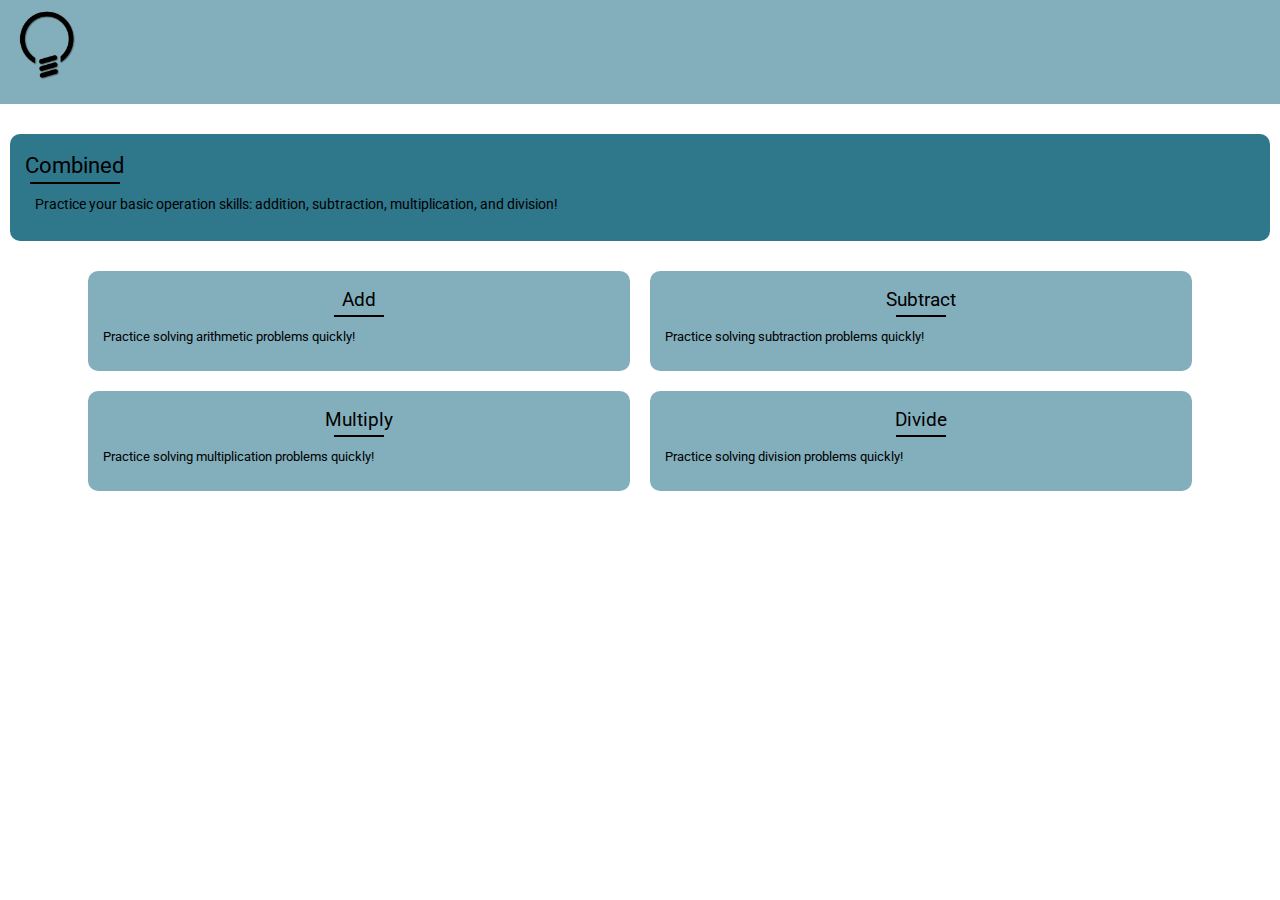
<file: computation/index.html>
<!DOCTYPE html>
<html lang="en">
<head>
    <!-- Google tag (gtag.js) -->
    <script async src="https://www.googletagmanager.com/gtag/js?id=G-HZHV3MZBRF"></script>
    <script>
        window.dataLayer = window.dataLayer || [];
        function gtag(){dataLayer.push(arguments);}
        gtag('js', new Date());
        gtag('config', 'G-HZHV3MZBRF');
    </script>

    <meta charset="UTF-8">
    <meta name="viewport" content="width=device-width, initial-scale=1.0">
    <meta name="description" content="We've curated AMC-style questions, gathered usefull resources, 
    and even made a fun computation practice game. Get ready to conquer those math battles!" />

    <title>Forward Math | Computation Practice</title>

    <link rel="icon" href="../img/logo.png" type="image/x-icon">
    <link rel="stylesheet" href="https://cdnjs.cloudflare.com/ajax/libs/font-awesome/6.6.0/css/all.min.css" integrity="sha512-Kc323vGBEqzTmouAECnVceyQqyqdsSiqLQISBL29aUW4U/M7pSPA/gEUZQqv1cwx4OnYxTxve5UMg5GT6L4JJg==" crossorigin="anonymous" referrerpolicy="no-referrer" />
    <link rel="stylesheet" href="css/index.css">

    <!-- Fonts -->
    <link rel="preconnect" href="https://fonts.googleapis.com">
    <link rel="preconnect" href="https://fonts.gstatic.com" crossorigin>
    <link href="https://fonts.googleapis.com/css2?family=Roboto:ital,wght@0,100;0,300;0,400;0,500;0,700;0,900;1,100;1,300;1,400;1,500;1,700;1,900&display=swap" rel="stylesheet">

</head>
<body>
    <script src="js/index.js"></script>
    <!-- Navbar -->
    <nav class="navbar">
        <div>
            <a href="../index.html">
                <img src="../img/logo.png" alt="logo" class="logo">
            </a>
        </div>
        <button class="open" onclick="openNav()">
            <i class="fa-solid fa-bars"></i>
        </button>
        <div class="main-menu">
            <button class="close" onclick="closeNav()">
                <i class="fa-solid fa-xmark"></i>
            </button>
            <div class="links">
                <a href="../quizzes/index.html">Quizzes</a>
                <a href="../amc/index.html">AMC Practice</a>
                <a href="index.html">Computation Practice</a>
                <a href="../resources/index.html">Resources</a>
            </div>
        </div>
    </nav>
    
    <!-- Modes -->
    <section class="modes">
        <div class="main-card">
            <h1>Combined</h1>
            <div class="mainLine"></div>
            <p>Practice your basic operation skills: addition, subtraction, multiplication, and division!</p>
            <a href="combined.html"><i class="fa-solid fa-arrow-right-long"></i></a>
        </div>
        <div class="otherCards">
            <div class="card">
                <h1>Add</h1>
                <div class="line"></div>
                <p>Practice solving arithmetic problems quickly!</p>
                <a href="add.html"><i class="fa-solid fa-arrow-right-long"></i></a>
            </div>
            <div class="card">
                <h1>Subtract</h1>
                <div class="line"></div>
                <p>Practice solving subtraction problems quickly!</p>
                <a href="sub.html"><i class="fa-solid fa-arrow-right-long"></i></a>
            </div>
            <div class="card">
                <h1>Multiply</h1>
                <div class="line"></div>
                <p>Practice solving multiplication problems quickly!</p>
                <a href="multiply.html"><i class="fa-solid fa-arrow-right-long"></i></a>
            </div>
            <div class="card">
                <h1>Divide</h1>
                <div class="line"></div>
                <p>Practice solving division problems quickly!</p>
                <a href="div.html"><i class="fa-solid fa-arrow-right-long"></i></a>
            </div>
        </div>
    </section>
</body>
</html>
</file>
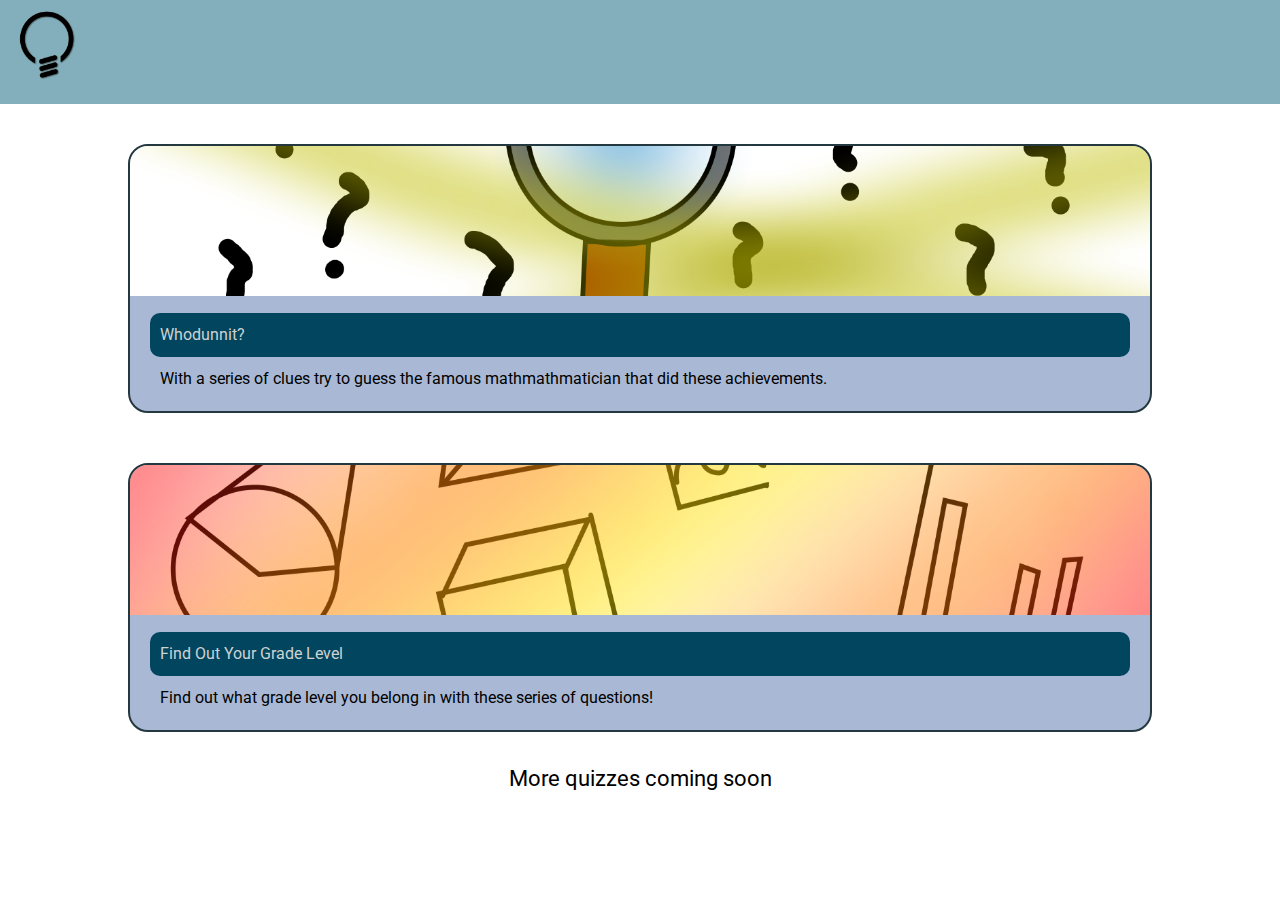
<file: quizzes/index.html>
<!DOCTYPE html>
<html lang="en">
<head>
    <!-- Google tag (gtag.js) -->
    <script async src="https://www.googletagmanager.com/gtag/js?id=G-HZHV3MZBRF"></script>
    <script>
        window.dataLayer = window.dataLayer || [];
        function gtag(){dataLayer.push(arguments);}
        gtag('js', new Date());
        gtag('config', 'G-HZHV3MZBRF');
    </script>

    <meta charset="UTF-8">
    <meta name="viewport" content="width=device-width, initial-scale=1.0">
    <meta name="description" content="We've curated AMC-style questions, gathered usefull resources, 
    and even made a fun computation practice game. Get ready to conquer those math battles!" />

    <title>Forward Math | Quizzes</title>

    <link rel="icon" href="../img/logo.png" type="image/x-icon">
    <link rel="stylesheet" href="https://cdnjs.cloudflare.com/ajax/libs/font-awesome/6.6.0/css/all.min.css" integrity="sha512-Kc323vGBEqzTmouAECnVceyQqyqdsSiqLQISBL29aUW4U/M7pSPA/gEUZQqv1cwx4OnYxTxve5UMg5GT6L4JJg==" crossorigin="anonymous" referrerpolicy="no-referrer" />
    <link rel="stylesheet" href="css/index.css">

    <!-- Fonts -->
    <link rel="preconnect" href="https://fonts.googleapis.com">
    <link rel="preconnect" href="https://fonts.gstatic.com" crossorigin>
    <link href="https://fonts.googleapis.com/css2?family=Roboto:ital,wght@0,100;0,300;0,400;0,500;0,700;0,900;1,100;1,300;1,400;1,500;1,700;1,900&display=swap" rel="stylesheet">

</head>
<body>
    <script src="js/index.js"></script>
    <!-- Navbar -->
    <nav class="navbar">
        <div>
            <a href="../index.html">
                <img src="../img/logo.png" alt="logo" class="logo">
            </a>
        </div>
        <button class="open" onclick="openNav()">
            <i class="fa-solid fa-bars"></i>
        </button>
        <div class="main-menu">
            <button class="close" onclick="closeNav()">
                <i class="fa-solid fa-xmark"></i>
            </button>
            <div class="links">
                <a href="index.html">Quizzes</a>
                <a href="../amc/index.html">AMC Practice</a>
                <a href="../computation/index.html">Computation Practice</a>
                <a href="../resources/index.html">Resources</a>
            </div>
        </div>
   </nav>
    
   <!-- Quizzes -->
    <section class="quizzes">
        <div class="card">
            <img src="../img/whodunnit-image.png" alt="whoDunnit-img" class="image">
            <a href="whodunnit.html" class="heading">Whodunnit?</a>
            <p class="text">
                With a series of clues try to guess the famous mathmathmatician
                that did these achievements.
            </p>
        </div>
        <div class="card">
            <img src="../img/grade-level-image.png" alt="grade-level-img" class="image">
            <a href="grade.html" class="heading">Find Out Your Grade Level</a>
            <p class="text">
                Find out what grade level you belong in with these series of questions!
            </p>
        </div>

        <h1 class="message">More quizzes coming soon</h1>
        <!-- <div class="card">
            <img src="../img/best-subject-image.png" alt="best-subject-img" class="image">
            <a href="subject.html" class="heading">What Math Subject are you Best at?</a>
            <p class="text">
                Find out what math subject you are best at out of, algebra, geometry, number theory, and counting and probalility.
            </p>
        </div>
        <div class="card">
            <img src="../img/amc-level-image.png" alt="amc-level-img" class="image">
            <a href="amc-level.html" class="heading">What AMC Contest do you Belong In?</a>
            <p class="text">
                Out of the, AMC 8, AMC 10, and AMC 12 this quiz will help you find what AMC contest youw belong in.
            </p>
        </div> -->
    </section>
</body>
</html>
</file>
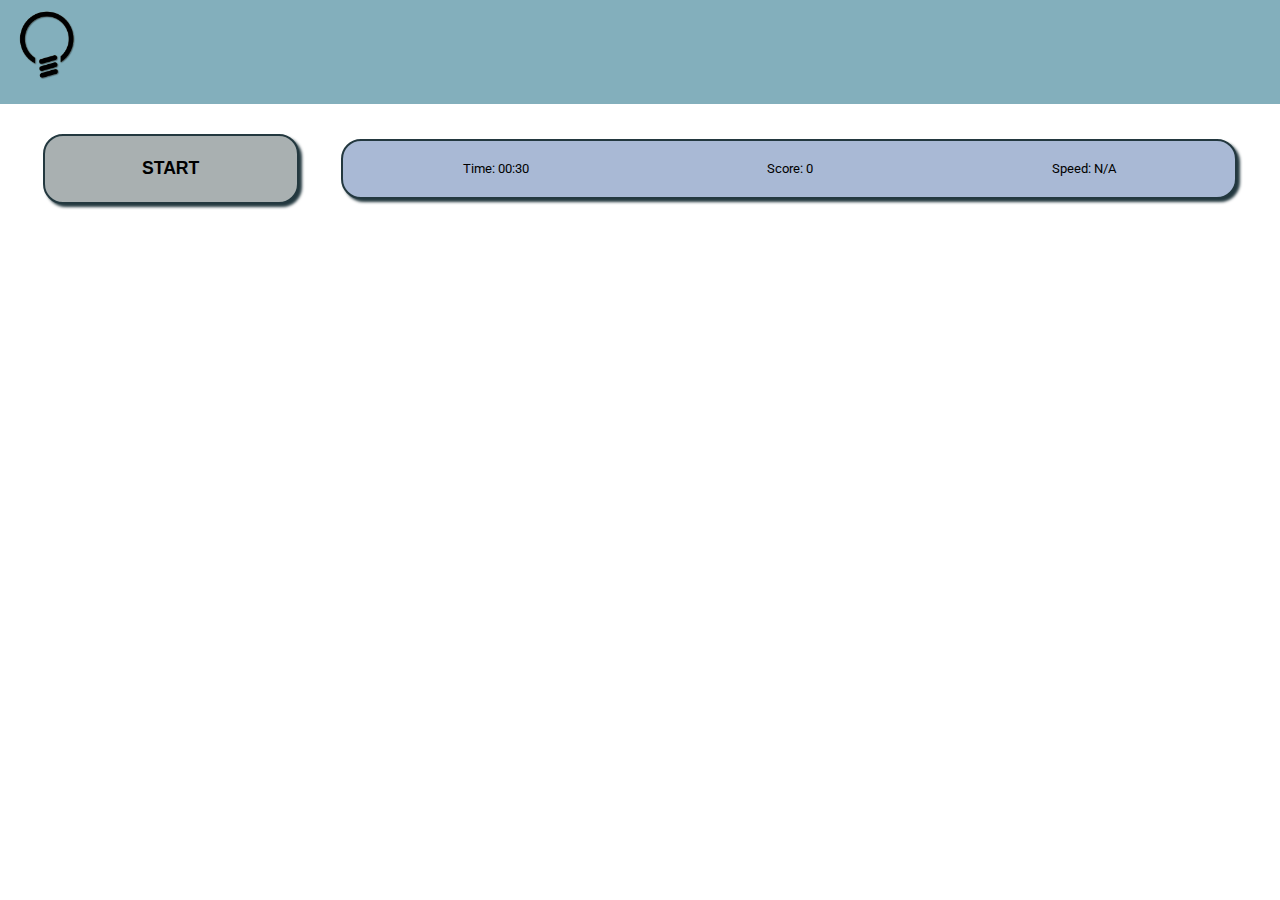
<file: computation/add.html>
<!DOCTYPE html>
<html lang="en">
<head>
    <!-- Google tag (gtag.js) -->
    <script async src="https://www.googletagmanager.com/gtag/js?id=G-HZHV3MZBRF"></script>
    <script>
        window.dataLayer = window.dataLayer || [];
        function gtag(){dataLayer.push(arguments);}
        gtag('js', new Date());
        gtag('config', 'G-HZHV3MZBRF');
    </script>

    <meta charset="UTF-8">
    <meta name="viewport" content="width=device-width, initial-scale=1.0">
    <meta name="description" content="We've curated AMC-style questions, gathered usefull resources, 
    and even made a fun computation practice game. Get ready to conquer those math battles!" />

    <title>Forward Math | Addition</title>

    <link rel="icon" href="../img/logo.png" type="image/x-icon">
    <link rel="stylesheet" href="https://cdnjs.cloudflare.com/ajax/libs/font-awesome/6.6.0/css/all.min.css" integrity="sha512-Kc323vGBEqzTmouAECnVceyQqyqdsSiqLQISBL29aUW4U/M7pSPA/gEUZQqv1cwx4OnYxTxve5UMg5GT6L4JJg==" crossorigin="anonymous" referrerpolicy="no-referrer" />
    <link rel="stylesheet" href="css/add.css">

    <!-- Fonts -->
    <link rel="preconnect" href="https://fonts.googleapis.com">
    <link rel="preconnect" href="https://fonts.gstatic.com" crossorigin>
    <link href="https://fonts.googleapis.com/css2?family=Roboto:ital,wght@0,100;0,300;0,400;0,500;0,700;0,900;1,100;1,300;1,400;1,500;1,700;1,900&display=swap" rel="stylesheet">

</head>
<body>
    <script src="js/add.js"></script>
    <!-- Navbar -->
    <nav class="navbar">
        <div>
            <a href="../index.html">
                <img src="../img/logo.png" alt="logo" class="logo">
            </a>
        </div>
        <button class="open" onclick="openNav()">
            <i class="fa-solid fa-bars"></i>
        </button>
        <div class="main-menu">
            <button class="close" onclick="closeNav()">
                <i class="fa-solid fa-xmark"></i>
            </button>
            <div class="links">
                <a href="../quizzes/index.html">Quizzes</a>
                <a href="../amc/index.html">AMC Practice</a>
                <a href="index.html">Computation Practice</a>
                <a href="../resources/index.html">Resources</a>
            </div>
        </div>
    </nav>
    
    <!-- Stats -->
    <section class="full-stats">
        <button class="start" type="button" onclick="start()"> 
            START
        </button>
        <span class="stats">
            <div class="clock">
                Time: 00:30
            </div>
            <div class="curScore">
                Score: 0
            </div>
            <div class="speed">
                Speed: N/A
            </div>
        </span>
    </section>
    
    <!-- Question-Box -->
    <section class="question-box">
        <div class="operation"></div>
        <div class="values">
            <div class="first-value"></div>
            <div class="second-value"></div>
        </div>
        <div class="operation-line"></div>
        <input type="text" inputmode="numberic" class="input-form" oninput="typing()"/>
    </section>

    <!-- End Screen -->
    <section class="end-screen">
        <div class="message-card">
            <div class="message"></div>
            <div class="results">
                <div class="score"></div>
            </div>
            <div class="buttons">
                <a href="index.html">Home</a>
                <a href="combined.html">Retry</a>
            </div>
        </div>
    </section>

</body>
</html>
</file>
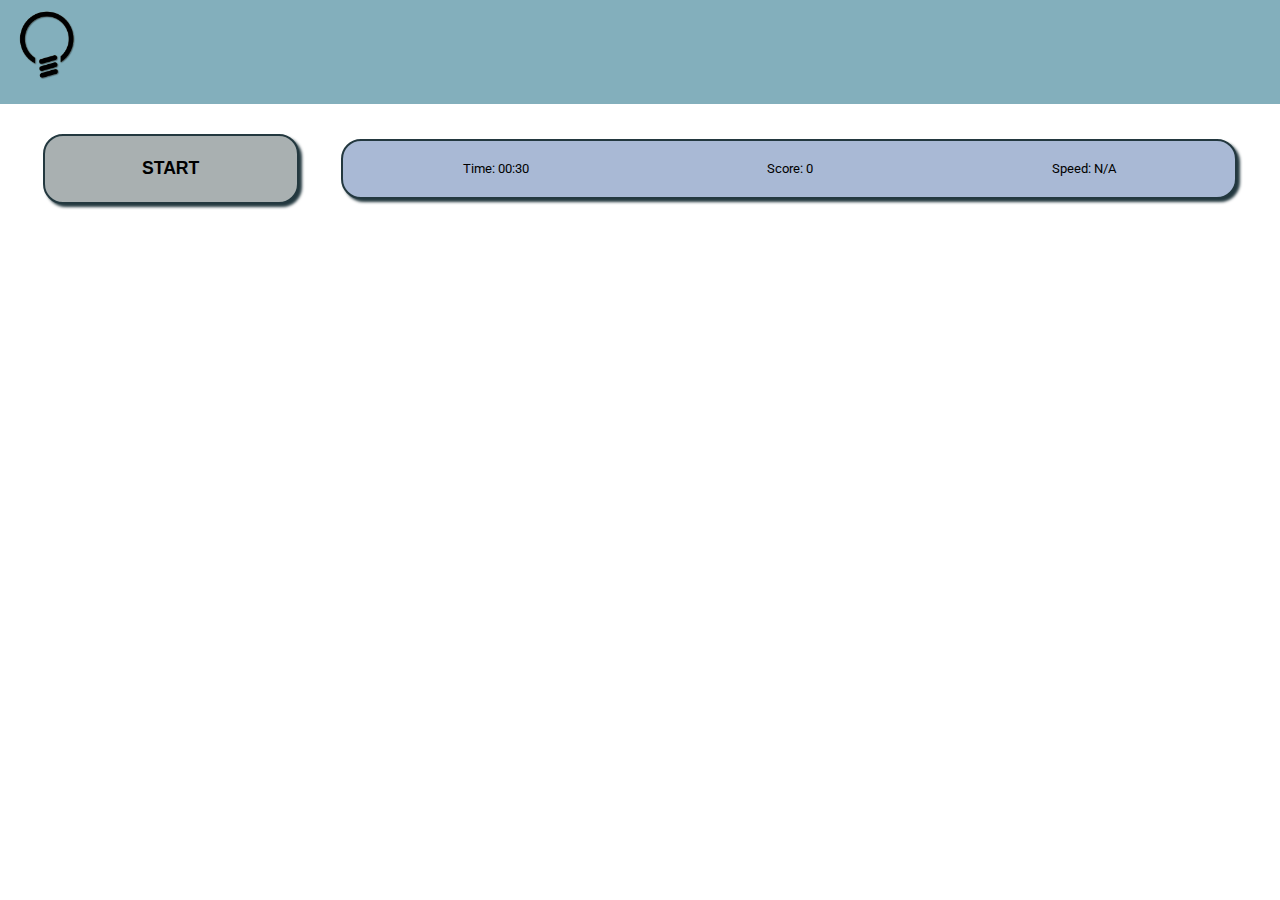
<file: computation/combined.html>
<!DOCTYPE html>
<html lang="en">
<head>
    <!-- Google tag (gtag.js) -->
    <script async src="https://www.googletagmanager.com/gtag/js?id=G-HZHV3MZBRF"></script>
    <script>
        window.dataLayer = window.dataLayer || [];
        function gtag(){dataLayer.push(arguments);}
        gtag('js', new Date());
        gtag('config', 'G-HZHV3MZBRF');
    </script>

    <meta charset="UTF-8">
    <meta name="viewport" content="width=device-width, initial-scale=1.0">
    <meta name="description" content="We've curated AMC-style questions, gathered usefull resources, 
    and even made a fun computation practice game. Get ready to conquer those math battles!" />

    <title>Forward Math | Combined</title>

    <link rel="icon" href="../img/logo.png" type="image/x-icon">
    <link rel="stylesheet" href="https://cdnjs.cloudflare.com/ajax/libs/font-awesome/6.6.0/css/all.min.css" integrity="sha512-Kc323vGBEqzTmouAECnVceyQqyqdsSiqLQISBL29aUW4U/M7pSPA/gEUZQqv1cwx4OnYxTxve5UMg5GT6L4JJg==" crossorigin="anonymous" referrerpolicy="no-referrer" />
    <link rel="stylesheet" href="css/combined.css">

    <!-- Fonts -->
    <link rel="preconnect" href="https://fonts.googleapis.com">
    <link rel="preconnect" href="https://fonts.gstatic.com" crossorigin>
    <link href="https://fonts.googleapis.com/css2?family=Roboto:ital,wght@0,100;0,300;0,400;0,500;0,700;0,900;1,100;1,300;1,400;1,500;1,700;1,900&display=swap" rel="stylesheet">

</head>
<body>
    <script src="js/combined.js"></script>
    <!-- Navbar -->
    <nav class="navbar">
        <div>
            <a href="../index.html">
                <img src="../img/logo.png" alt="logo" class="logo">
            </a>
        </div>
        <button class="open" onclick="openNav()">
            <i class="fa-solid fa-bars"></i>
        </button>
        <div class="main-menu">
            <button class="close" onclick="closeNav()">
                <i class="fa-solid fa-xmark"></i>
            </button>
            <div class="links">
                <a href="../quizzes/index.html">Quizzes</a>
                <a href="../amc/index.html">AMC Practice</a>
                <a href="index.html">Computation Practice</a>
                <a href="../resources/index.html">Resources</a>
            </div>
        </div>
    </nav>
    
    <!-- Stats -->
    <section class="full-stats">
        <button class="start" type="button" onclick="start()"> 
            START
        </button>
        <span class="stats">
            <div class="clock">
                Time: 00:30
            </div>
            <div class="curScore">
                Score: 0
            </div>
            <div class="speed">
                Speed: N/A
            </div>
        </span>
    </section>
    
    <!-- Question-Box -->
    <section class="question-box">
        <div class="operation"></div>
        <div class="values">
            <div class="first-value"></div>
            <div class="second-value"></div>
        </div>
        <div class="operation-line"></div>
        <input type="text" inputmode="numberic" class="input-form" oninput="typing()"/>
    </section>

    <!-- End Screen -->
    <section class="end-screen">
        <div class="message-card">
            <div class="message"></div>
            <div class="results">
                <div class="score"></div>
            </div>
            <div class="buttons">
                <a href="index.html">Home</a>
                <a href="combined.html">Retry</a>
            </div>
        </div>
    </section>

</body>
</html>
</file>
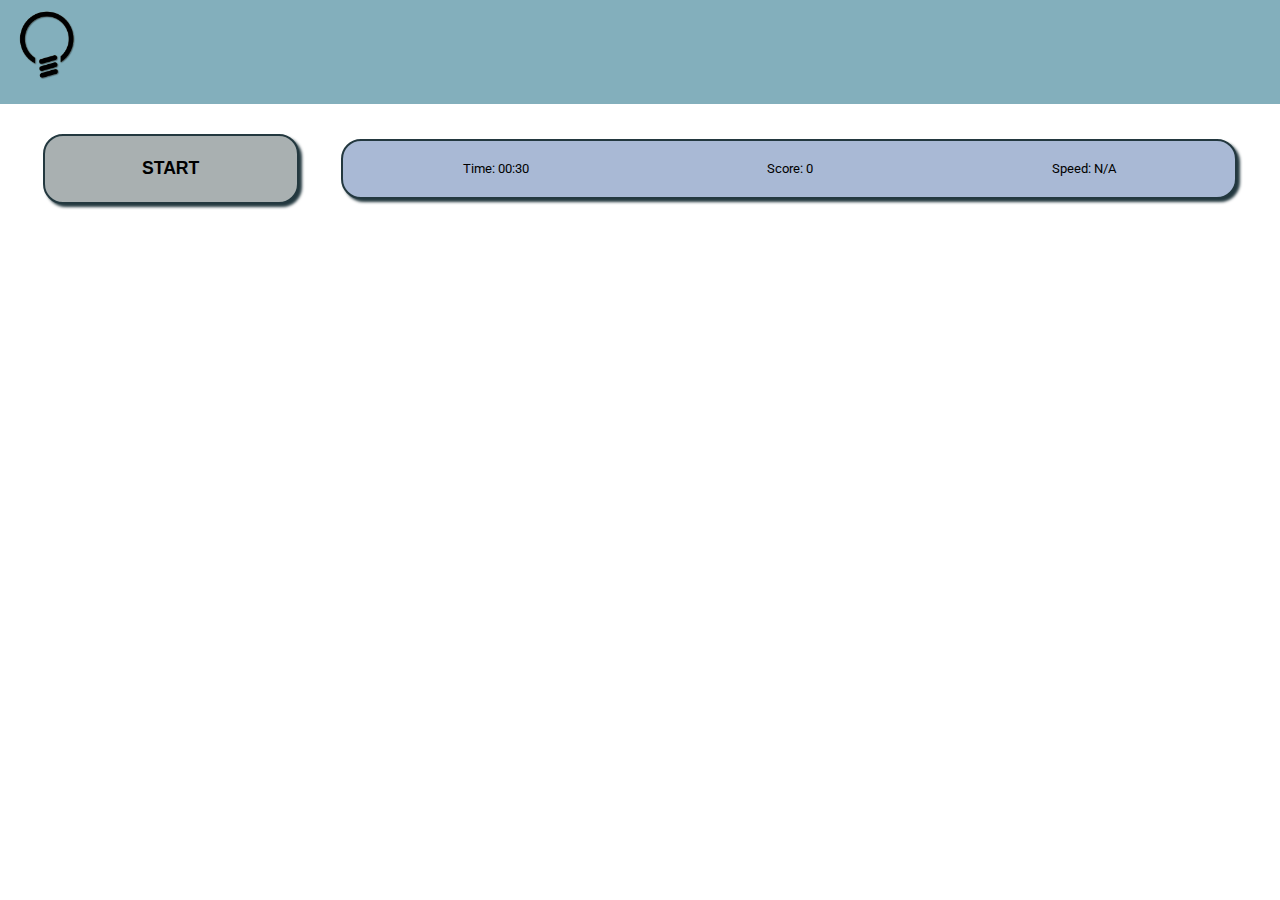
<file: computation/div.html>
<!DOCTYPE html>
<html lang="en">
<head>
    <!-- Google tag (gtag.js) -->
    <script async src="https://www.googletagmanager.com/gtag/js?id=G-HZHV3MZBRF"></script>
    <script>
        window.dataLayer = window.dataLayer || [];
        function gtag(){dataLayer.push(arguments);}
        gtag('js', new Date());
        gtag('config', 'G-HZHV3MZBRF');
    </script>

    <meta charset="UTF-8">
    <meta name="viewport" content="width=device-width, initial-scale=1.0">
    <meta name="description" content="We've curated AMC-style questions, gathered usefull resources, 
    and even made a fun computation practice game. Get ready to conquer those math battles!" />

    <title>Forward Math | Division</title>

    <link rel="icon" href="../img/logo.png" type="image/x-icon">
    <link rel="stylesheet" href="https://cdnjs.cloudflare.com/ajax/libs/font-awesome/6.6.0/css/all.min.css" integrity="sha512-Kc323vGBEqzTmouAECnVceyQqyqdsSiqLQISBL29aUW4U/M7pSPA/gEUZQqv1cwx4OnYxTxve5UMg5GT6L4JJg==" crossorigin="anonymous" referrerpolicy="no-referrer" />
    <link rel="stylesheet" href="css/div.css">

    <!-- Fonts -->
    <link rel="preconnect" href="https://fonts.googleapis.com">
    <link rel="preconnect" href="https://fonts.gstatic.com" crossorigin>
    <link href="https://fonts.googleapis.com/css2?family=Roboto:ital,wght@0,100;0,300;0,400;0,500;0,700;0,900;1,100;1,300;1,400;1,500;1,700;1,900&display=swap" rel="stylesheet">

</head>
<body>
    <script src="js/div.js"></script>
    <!-- Navbar -->
    <nav class="navbar">
        <div>
            <a href="../index.html">
                <img src="../img/logo.png" alt="logo" class="logo">
            </a>
        </div>
        <button class="open" onclick="openNav()">
            <i class="fa-solid fa-bars"></i>
        </button>
        <div class="main-menu">
            <button class="close" onclick="closeNav()">
                <i class="fa-solid fa-xmark"></i>
            </button>
            <div class="links">
                <a href="../quizzes/index.html">Quizzes</a>
                <a href="../amc/index.html">AMC Practice</a>
                <a href="index.html">Computation Practice</a>
                <a href="../resources/index.html">Resources</a>
            </div>
        </div>
    </nav>
    
    <!-- Stats -->
    <section class="full-stats">
        <button class="start" type="button" onclick="start()"> 
            START
        </button>
        <span class="stats">
            <div class="clock">
                Time: 00:30
            </div>
            <div class="curScore">
                Score: 0
            </div>
            <div class="speed">
                Speed: N/A
            </div>
        </span>
    </section>
    
    <!-- Question-Box -->
    <section class="question-box">
        <div class="operation"></div>
        <div class="values">
            <div class="first-value"></div>
            <div class="second-value"></div>
        </div>
        <div class="operation-line"></div>
        <input type="text" inputmode="numberic" class="input-form" oninput="typing()"/>
    </section>

    <!-- End Screen -->
    <section class="end-screen">
        <div class="message-card">
            <div class="message"></div>
            <div class="results">
                <div class="score"></div>
            </div>
            <div class="buttons">
                <a href="index.html">Home</a>
                <a href="combined.html">Retry</a>
            </div>
        </div>
    </section>

</body>
</html>
</file>
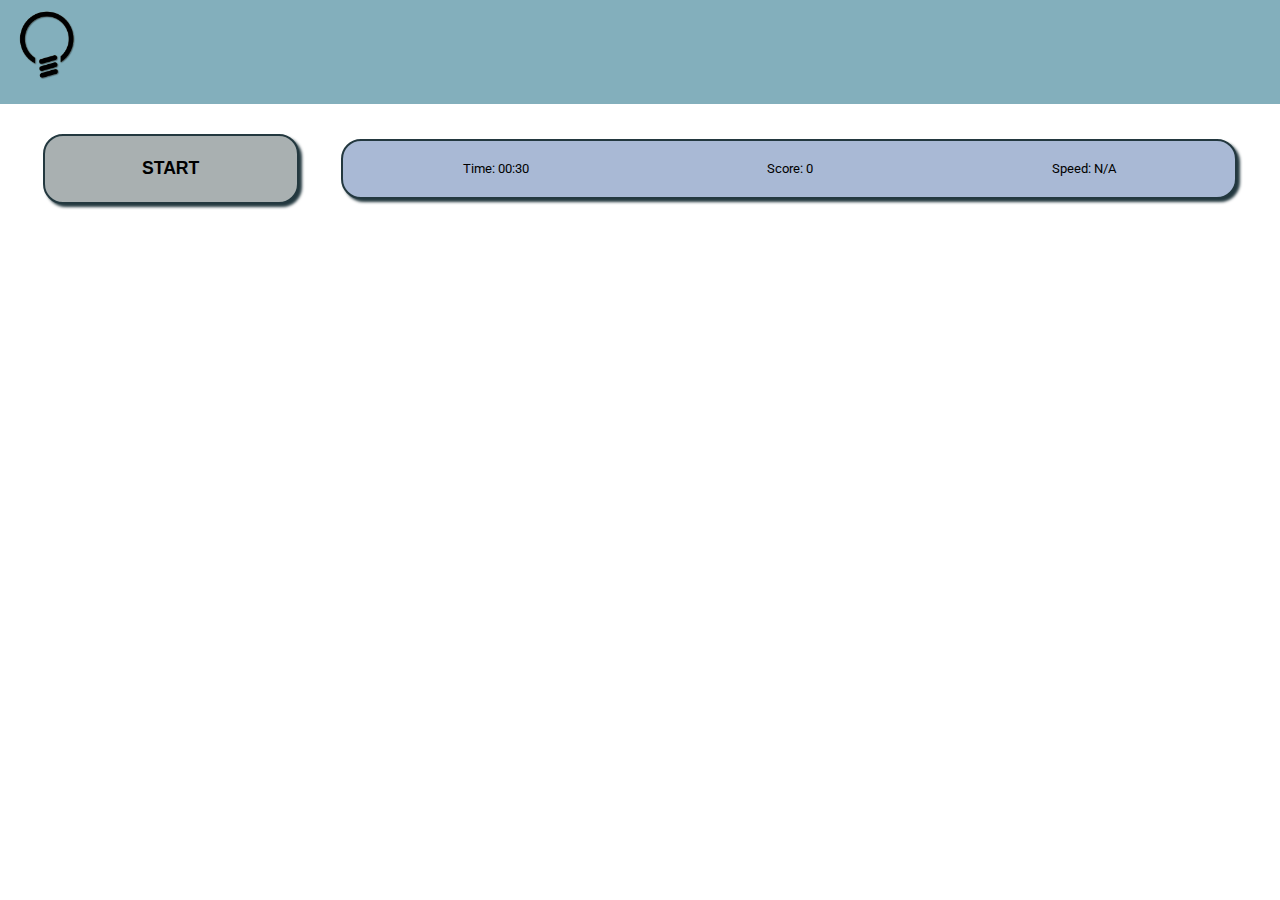
<file: computation/multiply.html>
<!DOCTYPE html>
<html lang="en">
<head>
    <!-- Google tag (gtag.js) -->
    <script async src="https://www.googletagmanager.com/gtag/js?id=G-HZHV3MZBRF"></script>
    <script>
        window.dataLayer = window.dataLayer || [];
        function gtag(){dataLayer.push(arguments);}
        gtag('js', new Date());
        gtag('config', 'G-HZHV3MZBRF');
    </script>

    <meta charset="UTF-8">
    <meta name="viewport" content="width=device-width, initial-scale=1.0">
    <meta name="description" content="We've curated AMC-style questions, gathered usefull resources, 
    and even made a fun computation practice game. Get ready to conquer those math battles!" />

    <title>Forward Math | Multiply</title>

    <link rel="icon" href="../img/logo.png" type="image/x-icon">
    <link rel="stylesheet" href="https://cdnjs.cloudflare.com/ajax/libs/font-awesome/6.6.0/css/all.min.css" integrity="sha512-Kc323vGBEqzTmouAECnVceyQqyqdsSiqLQISBL29aUW4U/M7pSPA/gEUZQqv1cwx4OnYxTxve5UMg5GT6L4JJg==" crossorigin="anonymous" referrerpolicy="no-referrer" />
    <link rel="stylesheet" href="css/multiply.css">

    <!-- Fonts -->
    <link rel="preconnect" href="https://fonts.googleapis.com">
    <link rel="preconnect" href="https://fonts.gstatic.com" crossorigin>
    <link href="https://fonts.googleapis.com/css2?family=Roboto:ital,wght@0,100;0,300;0,400;0,500;0,700;0,900;1,100;1,300;1,400;1,500;1,700;1,900&display=swap" rel="stylesheet">

</head>
<body>
    <script src="js/multiply.js"></script>
    <!-- Navbar -->
    <nav class="navbar">
        <div>
            <a href="../index.html">
                <img src="../img/logo.png" alt="logo" class="logo">
            </a>
        </div>
        <button class="open" onclick="openNav()">
            <i class="fa-solid fa-bars"></i>
        </button>
        <div class="main-menu">
            <button class="close" onclick="closeNav()">
                <i class="fa-solid fa-xmark"></i>
            </button>
            <div class="links">
                <a href="../quizzes/index.html">Quizzes</a>
                <a href="../amc/index.html">AMC Practice</a>
                <a href="index.html">Computation Practice</a>
                <a href="../resources/index.html">Resources</a>
            </div>
        </div>
    </nav>
    
    <!-- Stats -->
    <section class="full-stats">
        <button class="start" type="button" onclick="start()"> 
            START
        </button>
        <span class="stats">
            <div class="clock">
                Time: 00:30
            </div>
            <div class="curScore">
                Score: 0
            </div>
            <div class="speed">
                Speed: N/A
            </div>
        </span>
    </section>
    
    <!-- Question-Box -->
    <section class="question-box">
        <div class="operation"></div>
        <div class="values">
            <div class="first-value"></div>
            <div class="second-value"></div>
        </div>
        <div class="operation-line"></div>
        <input type="text" inputmode="numberic" class="input-form" oninput="typing()"/>
    </section>

    <!-- End Screen -->
    <section class="end-screen">
        <div class="message-card">
            <div class="message"></div>
            <div class="results">
                <div class="score"></div>
            </div>
            <div class="buttons">
                <a href="index.html">Home</a>
                <a href="combined.html">Retry</a>
            </div>
        </div>
    </section>

</body>
</html>
</file>
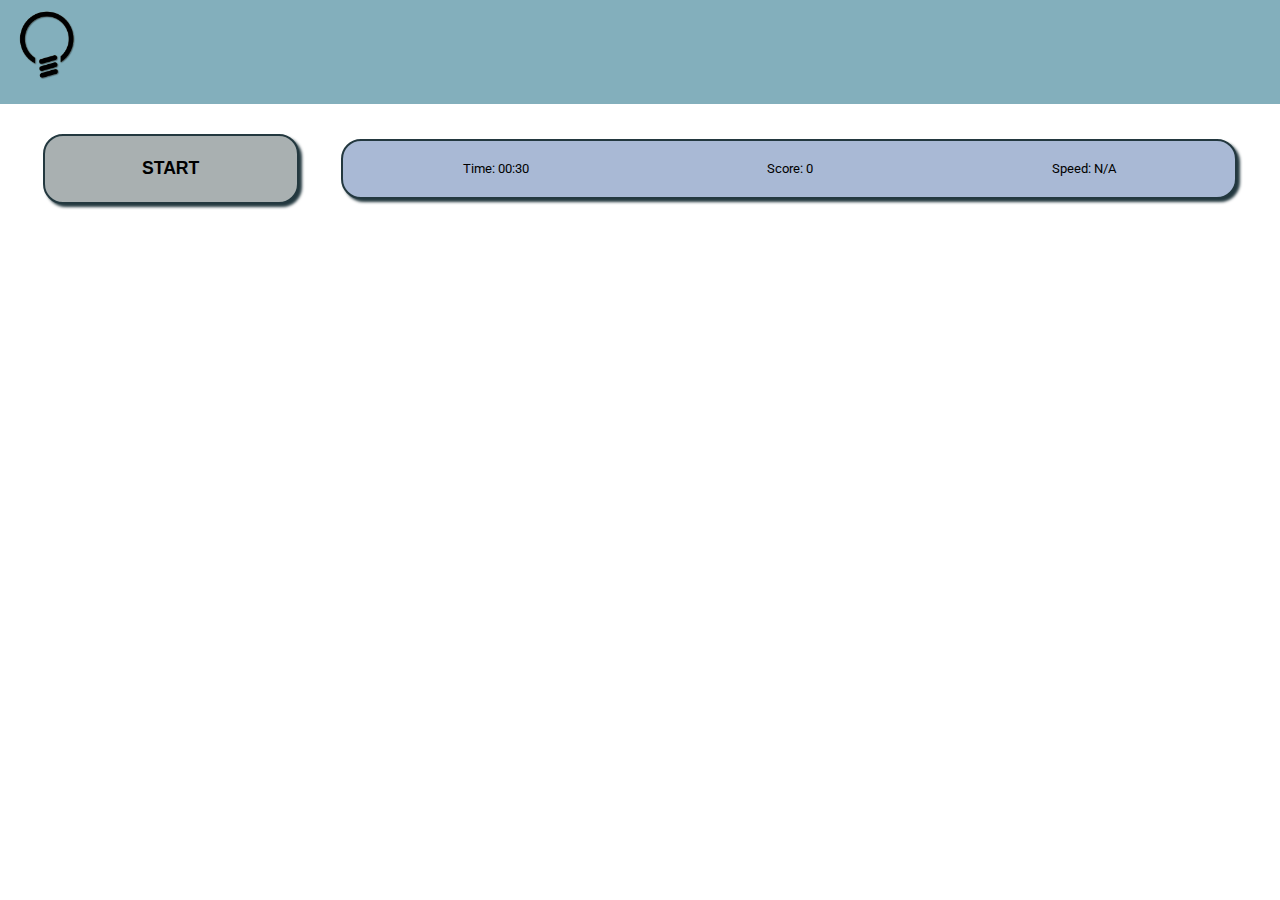
<file: computation/sub.html>
<!DOCTYPE html>
<html lang="en">
<head>
    <!-- Google tag (gtag.js) -->
    <script async src="https://www.googletagmanager.com/gtag/js?id=G-HZHV3MZBRF"></script>
    <script>
        window.dataLayer = window.dataLayer || [];
        function gtag(){dataLayer.push(arguments);}
        gtag('js', new Date());
        gtag('config', 'G-HZHV3MZBRF');
    </script>

    <meta charset="UTF-8">
    <meta name="viewport" content="width=device-width, initial-scale=1.0">
    <meta name="description" content="We've curated AMC-style questions, gathered usefull resources, 
    and even made a fun computation practice game. Get ready to conquer those math battles!" />

    <title>Forward Math | Subtraction</title>

    <link rel="icon" href="../img/logo.png" type="image/x-icon">
    <link rel="stylesheet" href="https://cdnjs.cloudflare.com/ajax/libs/font-awesome/6.6.0/css/all.min.css" integrity="sha512-Kc323vGBEqzTmouAECnVceyQqyqdsSiqLQISBL29aUW4U/M7pSPA/gEUZQqv1cwx4OnYxTxve5UMg5GT6L4JJg==" crossorigin="anonymous" referrerpolicy="no-referrer" />
    <link rel="stylesheet" href="css/sub.css">

    <!-- Fonts -->
    <link rel="preconnect" href="https://fonts.googleapis.com">
    <link rel="preconnect" href="https://fonts.gstatic.com" crossorigin>
    <link href="https://fonts.googleapis.com/css2?family=Roboto:ital,wght@0,100;0,300;0,400;0,500;0,700;0,900;1,100;1,300;1,400;1,500;1,700;1,900&display=swap" rel="stylesheet">

</head>
<body>
    <script src="js/sub.js"></script>
    <!-- Navbar -->
    <nav class="navbar">
        <div>
            <a href="../index.html">
                <img src="../img/logo.png" alt="logo" class="logo">
            </a>
        </div>
        <button class="open" onclick="openNav()">
            <i class="fa-solid fa-bars"></i>
        </button>
        <div class="main-menu">
            <button class="close" onclick="closeNav()">
                <i class="fa-solid fa-xmark"></i>
            </button>
            <div class="links">
                <a href="../quizzes/index.html">Quizzes</a>
                <a href="../amc/index.html">AMC Practice</a>
                <a href="index.html">Computation Practice</a>
                <a href="../resources/index.html">Resources</a>
            </div>
        </div>
    </nav>
    
    <!-- Stats -->
    <section class="full-stats">
        <button class="start" type="button" onclick="start()"> 
            START
        </button>
        <span class="stats">
            <div class="clock">
                Time: 00:30
            </div>
            <div class="curScore">
                Score: 0
            </div>
            <div class="speed">
                Speed: N/A
            </div>
        </span>
    </section>
    
    <!-- Question-Box -->
    <section class="question-box">
        <div class="operation"></div>
        <div class="values">
            <div class="first-value"></div>
            <div class="second-value"></div>
        </div>
        <div class="operation-line"></div>
        <input type="text" inputmode="numberic" class="input-form" oninput="typing()"/>
    </section>

    <!-- End Screen -->
    <section class="end-screen">
        <div class="message-card">
            <div class="message"></div>
            <div class="results">
                <div class="score"></div>
            </div>
            <div class="buttons">
                <a href="index.html">Home</a>
                <a href="combined.html">Retry</a>
            </div>
        </div>
    </section>

</body>
</html>
</file>
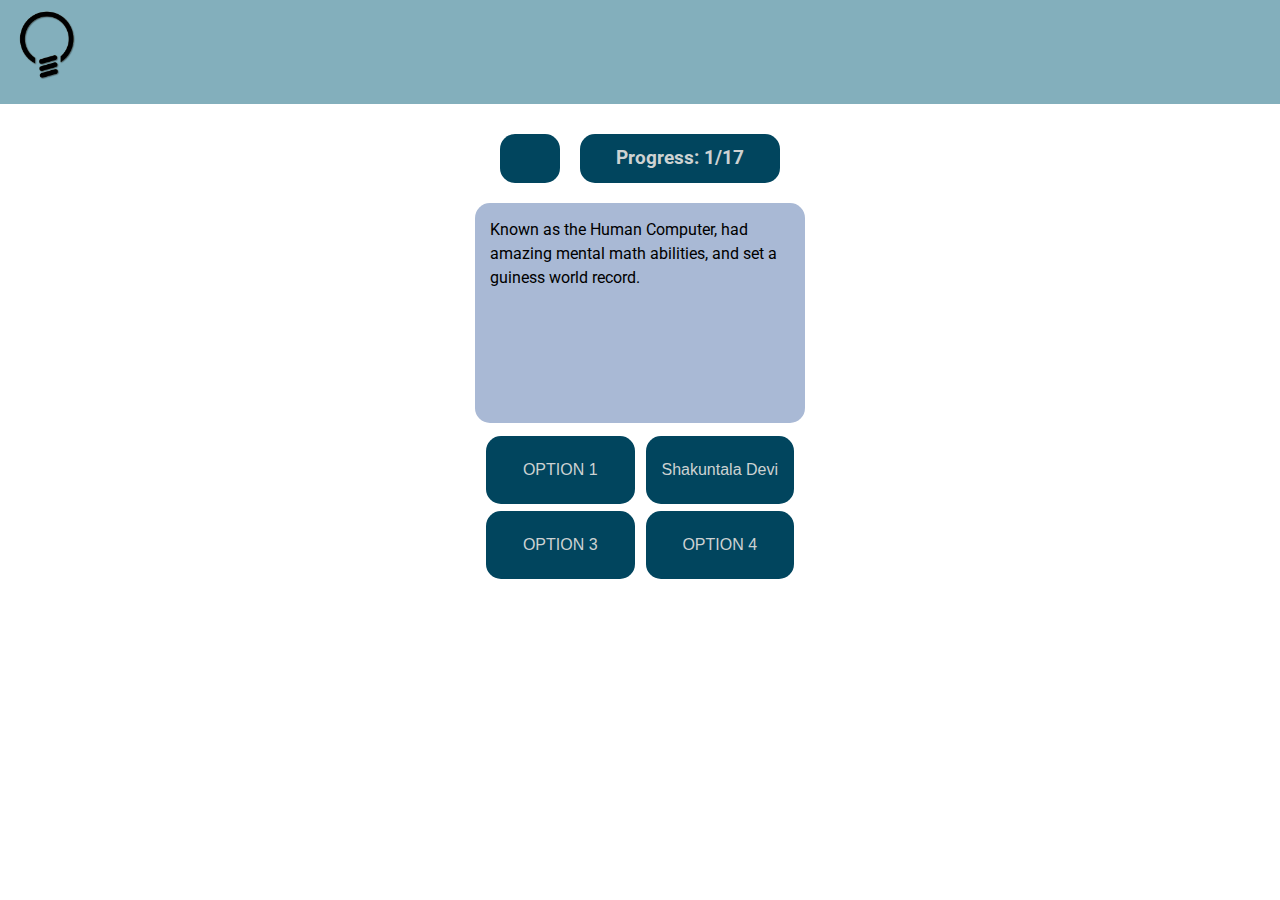
<file: quizzes/amc-level.html>
<!DOCTYPE html>
<html lang="en">
<head>
    <!-- Google tag (gtag.js) -->
    <script async src="https://www.googletagmanager.com/gtag/js?id=G-HZHV3MZBRF"></script>
    <script>
        window.dataLayer = window.dataLayer || [];
        function gtag(){dataLayer.push(arguments);}
        gtag('js', new Date());
        gtag('config', 'G-HZHV3MZBRF');
    </script>

    <meta charset="UTF-8">
    <meta name="viewport" content="width=device-width, initial-scale=1.0">
    <meta name="description" content="We've curated AMC-style questions, gathered usefull resources, 
    and even made a fun computation practice game. Get ready to conquer those math battles!" />

    <title>Forward Math | AMC Level</title>

    <link rel="icon" href="../img/logo.png" type="image/x-icon">
    <link rel="stylesheet" href="https://cdnjs.cloudflare.com/ajax/libs/font-awesome/6.6.0/css/all.min.css" integrity="sha512-Kc323vGBEqzTmouAECnVceyQqyqdsSiqLQISBL29aUW4U/M7pSPA/gEUZQqv1cwx4OnYxTxve5UMg5GT6L4JJg==" crossorigin="anonymous" referrerpolicy="no-referrer" />
    <link rel="stylesheet" href="css/amc-level.css">

    <!-- Fonts -->
    <link rel="preconnect" href="https://fonts.googleapis.com">
    <link rel="preconnect" href="https://fonts.gstatic.com" crossorigin>
    <link href="https://fonts.googleapis.com/css2?family=Roboto:ital,wght@0,100;0,300;0,400;0,500;0,700;0,900;1,100;1,300;1,400;1,500;1,700;1,900&display=swap" rel="stylesheet">

</head>
<body onload="loadQuestion()">
    <script src="js/amc-level.js"></script>
    <!-- Navbar -->
    <nav class="navbar">
        <div>
            <a href="../index.html">
                <img src="../img/logo.png" alt="logo" class="logo">
            </a>
        </div>
        <button class="open" onclick="openNav()">
            <i class="fa-solid fa-bars"></i>
        </button>
        <div class="main-menu">
            <button class="close" onclick="closeNav()">
                <i class="fa-solid fa-xmark"></i>
            </button>
            <div class="links">
                <a href="index.html">Quizzes</a>
                <a href="../amc/index.html">AMC Practice</a>
                <a href="../computation/index.html">Computation Practice</a>
                <a href="../resources/index.html">Resources</a>
            </div>
        </div>
    </nav>

    <!-- Stats -->
    <section class="stats">
        <a class="back-button" href="index.html"><i class="fa-solid fa-arrow-left-long"></i></a>
        <div class="progress">Progress: </div>
    </section>
    
    <!-- Question Box-->
    <section class="question-box">
        <div class="question"></div>
    </section>

    <!-- Answer -->
    <section class="answer">
        <button class="first-answer" onclick="questionAnswered(1)"></button>
        <button class="second-answer" onclick="questionAnswered(2)"></button>
        <button class="third-answer" onclick="questionAnswered(3)"></button>
        <button class="fourth-answer" onclick="questionAnswered(4)"></button>
    </section>

    <!-- End Screen -->
    <secition class="end-screen">
        <div class="message-card">
            <div class="message"></div>
            <div class="results">
                <div class="percentage"></div>
                <div class="score"></div>
            </div>
            <div class="buttons">
                <a href="index.html">Home</a>
                <a href="amc-level.html">Retry</a>
            </div>
        </div>
    </secition>

</body>
</html>
</file>
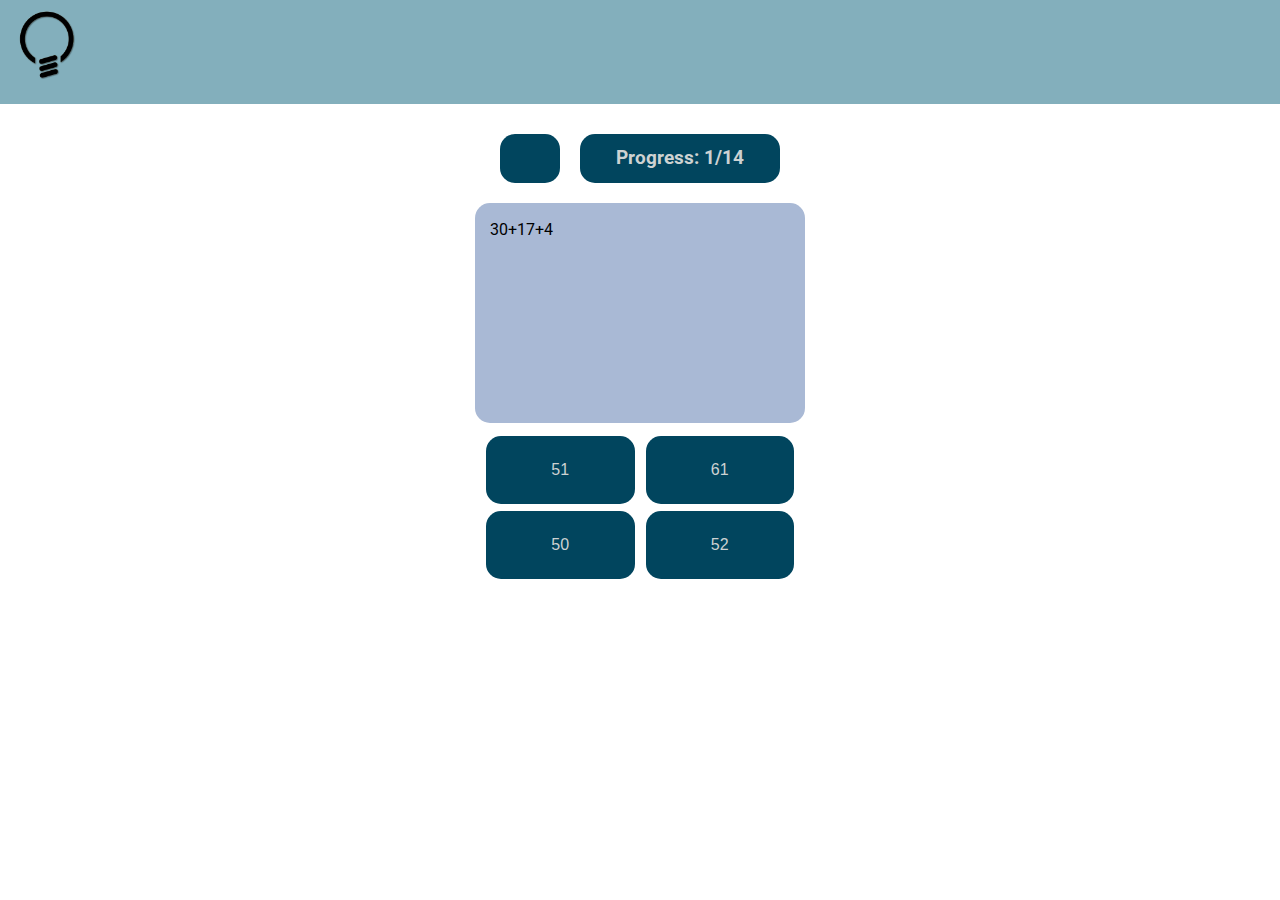
<file: quizzes/grade.html>
<!DOCTYPE html>
<html lang="en">
<head>
    <!-- Google tag (gtag.js) -->
    <script async src="https://www.googletagmanager.com/gtag/js?id=G-HZHV3MZBRF"></script>
    <script>
        window.dataLayer = window.dataLayer || [];
        function gtag(){dataLayer.push(arguments);}
        gtag('js', new Date());
        gtag('config', 'G-HZHV3MZBRF');
    </script>

    <meta charset="UTF-8">
    <meta name="viewport" content="width=device-width, initial-scale=1.0">
    <meta name="description" content="We've curated AMC-style questions, gathered usefull resources, 
    and even made a fun computation practice game. Get ready to conquer those math battles!" />

    <title>Forward Math | Grade Level</title>

    <link rel="icon" href="../img/logo.png" type="image/x-icon">
    <link rel="stylesheet" href="https://cdnjs.cloudflare.com/ajax/libs/font-awesome/6.6.0/css/all.min.css" integrity="sha512-Kc323vGBEqzTmouAECnVceyQqyqdsSiqLQISBL29aUW4U/M7pSPA/gEUZQqv1cwx4OnYxTxve5UMg5GT6L4JJg==" crossorigin="anonymous" referrerpolicy="no-referrer" />
    <link rel="stylesheet" href="css/grade.css">

    <!-- Fonts -->
    <link rel="preconnect" href="https://fonts.googleapis.com">
    <link rel="preconnect" href="https://fonts.gstatic.com" crossorigin>
    <link href="https://fonts.googleapis.com/css2?family=Roboto:ital,wght@0,100;0,300;0,400;0,500;0,700;0,900;1,100;1,300;1,400;1,500;1,700;1,900&display=swap" rel="stylesheet">

</head>
<body onload="loadQuestion()">
    <script src="js/grade.js"></script>
    <!-- Navbar -->
    <nav class="navbar">
        <div>
            <a href="../index.html">
                <img src="../img/logo.png" alt="logo" class="logo">
            </a>
        </div>
        <button class="open" onclick="openNav()">
            <i class="fa-solid fa-bars"></i>
        </button>
        <div class="main-menu">
            <button class="close" onclick="closeNav()">
                <i class="fa-solid fa-xmark"></i>
            </button>
            <div class="links">
                <a href="index.html">Quizzes</a>
                <a href="../amc/index.html">AMC Practice</a>
                <a href="../computation/index.html">Computation Practice</a>
                <a href="../resources/index.html">Resources</a>
            </div>
        </div>
    </nav>

    <!-- Stats -->
    <section class="stats">
        <a class="back-button" href="index.html"><i class="fa-solid fa-arrow-left-long"></i></a>
        <div class="progress">Progress: </div>
    </section>
    
    <!-- Question Box-->
    <section class="question-box">
        <div class="question"></div>
    </section>

    <!-- Answer -->
    <section class="answer">
        <button class="first-answer" onclick="questionAnswered(1)"></button>
        <button class="second-answer" onclick="questionAnswered(2)"></button>
        <button class="third-answer" onclick="questionAnswered(3)"></button>
        <button class="fourth-answer" onclick="questionAnswered(4)"></button>
    </section>

    <!-- End Screen -->
    <secition class="end-screen">
        <div class="message-card">
            <div class="message"></div>
            <div class="results">
                <div class="percentage"></div>
                <div class="score"></div>
            </div>
            <div class="buttons">
                <a href="index.html">Home</a>
                <a href="grade.html">Retry</a>
            </div>
        </div>
    </secition>

</body>
</html>
</file>
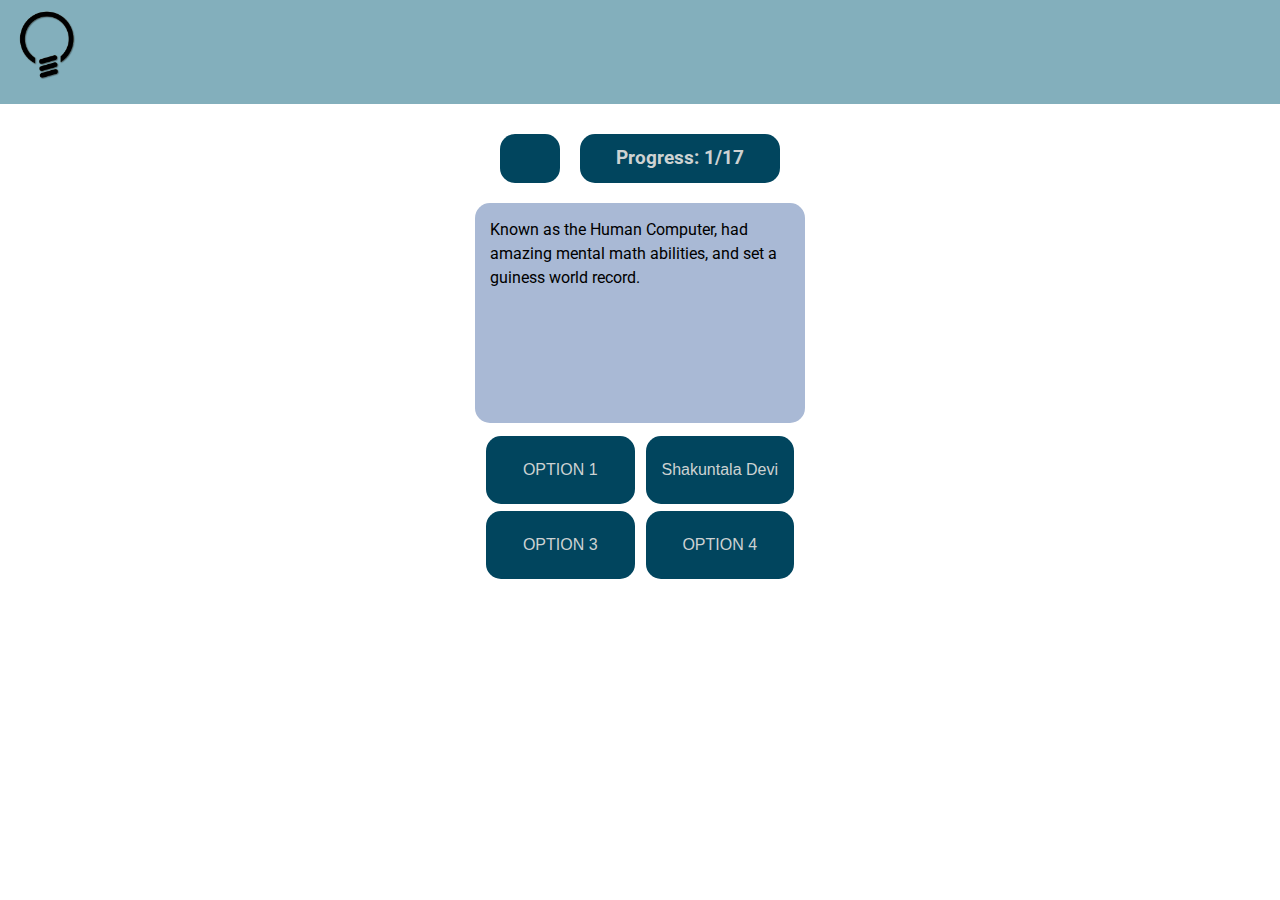
<file: quizzes/subject.html>
<!DOCTYPE html>
<html lang="en">
<head>
    <!-- Google tag (gtag.js) -->
    <script async src="https://www.googletagmanager.com/gtag/js?id=G-HZHV3MZBRF"></script>
    <script>
        window.dataLayer = window.dataLayer || [];
        function gtag(){dataLayer.push(arguments);}
        gtag('js', new Date());
        gtag('config', 'G-HZHV3MZBRF');
    </script>

    <meta charset="UTF-8">
    <meta name="viewport" content="width=device-width, initial-scale=1.0">
    <meta name="description" content="We've curated AMC-style questions, gathered usefull resources, 
    and even made a fun computation practice game. Get ready to conquer those math battles!" />

    <title>Forward Math | Best Subject</title>

    <link rel="icon" href="../img/logo.png" type="image/x-icon">
    <link rel="stylesheet" href="https://cdnjs.cloudflare.com/ajax/libs/font-awesome/6.6.0/css/all.min.css" integrity="sha512-Kc323vGBEqzTmouAECnVceyQqyqdsSiqLQISBL29aUW4U/M7pSPA/gEUZQqv1cwx4OnYxTxve5UMg5GT6L4JJg==" crossorigin="anonymous" referrerpolicy="no-referrer" />
    <link rel="stylesheet" href="css/subject.css">

    <!-- Fonts -->
    <link rel="preconnect" href="https://fonts.googleapis.com">
    <link rel="preconnect" href="https://fonts.gstatic.com" crossorigin>
    <link href="https://fonts.googleapis.com/css2?family=Roboto:ital,wght@0,100;0,300;0,400;0,500;0,700;0,900;1,100;1,300;1,400;1,500;1,700;1,900&display=swap" rel="stylesheet">

</head>
<body onload="loadQuestion()">
    <script src="js/subject.js"></script>
    <!-- Navbar -->
    <nav class="navbar">
        <div>
            <a href="../index.html">
                <img src="../img/logo.png" alt="logo" class="logo">
            </a>
        </div>
        <button class="open" onclick="openNav()">
            <i class="fa-solid fa-bars"></i>
        </button>
        <div class="main-menu">
            <button class="close" onclick="closeNav()">
                <i class="fa-solid fa-xmark"></i>
            </button>
            <div class="links">
                <a href="index.html">Quizzes</a>
                <a href="../amc/index.html">AMC Practice</a>
                <a href="../computation/index.html">Computation Practice</a>
                <a href="../resources/index.html">Resources</a>
            </div>
        </div>
    </nav>

    <!-- Stats -->
    <section class="stats">
        <a class="back-button" href="index.html"><i class="fa-solid fa-arrow-left-long"></i></a>
        <div class="progress">Progress: </div>
    </section>
    
    <!-- Question Box-->
    <section class="question-box">
        <div class="question"></div>
    </section>

    <!-- Answer -->
    <section class="answer">
        <button class="first-answer" onclick="questionAnswered(1)"></button>
        <button class="second-answer" onclick="questionAnswered(2)"></button>
        <button class="third-answer" onclick="questionAnswered(3)"></button>
        <button class="fourth-answer" onclick="questionAnswered(4)"></button>
    </section>

    <!-- End Screen -->
    <secition class="end-screen">
        <div class="message-card">
            <div class="message"></div>
            <div class="results">
                <div class="percentage"></div>
                <div class="score"></div>
            </div>
            <div class="buttons">
                <a href="index.html">Home</a>
                <a href="subject.html">Retry</a>
            </div>
        </div>
    </secition>

</body>
</html>
</file>
<file: computation/css/index.css>
* {
    box-sizing: border-box;
    margin: 0px;
    padding: 0px;
}

body {
    font-family: "Roboto", sans-serif;
    font-size: 16px;
    line-height: 1.5;
}

:root {
    --black-color: #23383F;
    --dark-color: #01455E;
    --primary-dark-color: #2F778B;
    --primary-color: #83AFBC;
    --light-color: #a9b9d5;
    --white-color: #CDD2D2;
    --gray-color: #A9B0B1;
}

/* Navbar */
.navbar{
    display:flex;
    background: var(--primary-color);
    justify-content: space-between;
    padding: 10px;
}
.logo{
    width: 30%;
}
.open{
    background: none;
    border: none;
    margin: 15px;
    font-size: 1.4rem;
}
.open:hover{
    cursor: pointer;
    transition-duration: 0.6s;
    color: var(--primary-dark-color);
}
.main-menu{
    position: fixed;
    right: 0px;
    top: 0px;
    background: var(--light-color);
    height: 100%;
    width: 200px;
    display: none;
    z-index: 1;
}
.close{
    background: none;
    border: none;
    float: right;
    margin: 35px 25px 15px;
    font-size: 1.8rem;
}
.close:hover{
    cursor: pointer;
    transition-duration: 0.6s;
    color: var(--primary-dark-color);
}
.links{
    float: left;
    display: flex;
    flex-direction: column;
}
.links a {
    font-size: 1.3rem;
    margin: 5px 30px 15px;
    font-weight: bold;
    text-decoration: none;
    color: var(--black-color);
}
.links a:hover{
    transition-duration: 0.6s;
    color: var(--primary-dark-color);
}

/* Modes */
.modes{
    margin: 20px auto 20px;
    display: flex;
    flex-direction: column;
    padding: 10px;
}
.main-card{
    background-color: var(--primary-dark-color);
    border-radius: 10px;
    padding: 15px;
    display: flex;
    flex-direction: column;
    margin-bottom: 20px;
}
.mainLine{
    border: 1px solid black;
    width: 90px;
    margin: 0px 5px 10px;
}
.main-card h1{
    font-size: 1.4rem;
    font-weight: normal;
}
.main-card p{
    font-size: 0.9rem;
    font-weight: light;
    margin-left: 10px;
}
.main-card a{
    margin: 10px 10px 0px;
    align-self: end;
    font-size: 1.6rem;
    color: var(--light-color)
}
.main-card a:hover{
    color: var(--white-color)
}
.otherCards{
    display: flex;
    flex-wrap: wrap;
    justify-content: center;
    align-items: center;
}
.card{
    border-radius: 10px;
    padding: 15px;
    background-color: var(--primary-color);
    margin: 10px;
    width: 43%;
    display: flex;
    flex-direction: column;
}
.card h1{
    font-size: 1.2rem;
    font-weight: normal;
    align-self: center;
}
.line{
    border: 1px solid black;
    width: 50px;
    margin: 0px auto 10px;
}
.card p{
    font-size: 0.8rem;
    font-weight: light;
}
.card a{
    margin: 10px 10px 0px;
    align-self: end;
    color: var(--black-color);
    font-size: 1.2rem;
}
.card a:hover{
    color: var(--primary-dark-color-color)
}

/* Breakpoints */
@media only screen and (min-width: 600px) {
}

@media only screen and (min-width: 768px) {
}

@media only screen and (min-width: 992px) {
}

@media only screen and (min-width: 1200px) {
}
</file>
<file: quizzes/css/index.css>
* {
    box-sizing: border-box;
    margin: 0px;
    padding: 0px;
}

body {
    font-family: "Roboto", sans-serif;
    font-size: 16px;
    line-height: 1.5;
}

:root {
    --black-color: #23383F;
    --dark-color: #01455E;
    --primary-dark-color: #2F778B;
    --primary-color: #83AFBC;
    --light-color: #a9b9d5;
    --white-color: #CDD2D2;
    --gray-color: #A9B0B1;
}

/* Navbar */
.navbar{
    display:flex;
    background: var(--primary-color);
    justify-content: space-between;
    padding: 10px;
}
.logo{
    width: 30%;
}
.open{
    background: none;
    border: none;
    margin: 15px;
    font-size: 1.4rem;
}
.open:hover{
    cursor: pointer;
    transition-duration: 0.6s;
    color: var(--primary-dark-color);
}
.main-menu{
    position: fixed;
    right: 0px;
    top: 0px;
    background: var(--light-color);
    height: 100%;
    width: 200px;
    display: none;
    z-index: 1;
}
.close{
    background: none;
    border: none;
    float: right;
    margin: 35px 25px 15px;
    font-size: 1.8rem;
}
.close:hover{
    cursor: pointer;
    transition-duration: 0.6s;
    color: var(--primary-dark-color);
}
.links{
    float: left;
    display: flex;
    flex-direction: column;
}
.links a {
    font-size: 1.3rem;
    margin: 5px 30px 15px;
    font-weight: bold;
    text-decoration: none;
    color: var(--black-color);
}
.links a:hover{
    transition-duration: 0.6s;
    color: var(--primary-dark-color);
}

/* Quizzes */
.quizzes{
    display: flex;
    flex-direction: column;
}

.card{
    background: var(--light-color);
    border: 2px solid var(--black-color);
    width: 80%;
    margin: 40px auto 10px;
    border-radius: 20px;
    overflow: hidden;
}

.heading{
    margin: 10px 20px 10px;
    background: var(--dark-color);
    display: block;
    border-radius: 10px;
    padding: 10px;
    font-size: 1rem;
    text-decoration: none;
    color: var(--white-color);
}

.heading:hover{
    background-color: var(--black-color);
    transition-duration: 0.6s;
}

.image{
    width: 100%;
    height: 150px;
    object-fit: cover;
}

.text{
    font-size: 1rem;
    margin: 0px 30px 20px;
}

.message{
    text-align: center;
    font-size: 1.4rem;
    font-weight: normal;
    margin: 20px auto 20px;
}

/* Breakpoints */
@media only screen and (min-width: 600px) {
}

@media only screen and (min-width: 768px) {
}

@media only screen and (min-width: 992px) {
}

@media only screen and (min-width: 1200px) {
}
</file>
<file: computation/css/add.css>
* {
    box-sizing: border-box;
    margin: 0px;
    padding: 0px;
}

body {
    font-family: "Roboto", sans-serif;
    font-size: 16px;
    line-height: 1.5;
}

:root {
    --black-color: #23383F;
    --dark-color: #01455E;
    --primary-dark-color: #2F778B;
    --primary-color: #83AFBC;
    --light-color: #a9b9d5;
    --white-color: #CDD2D2;
    --gray-color: #A9B0B1;
}

/* Navbar */
.navbar{
    display:flex;
    background: var(--primary-color);
    justify-content: space-between;
    padding: 10px;
}
.logo{
    width: 30%;
}
.open{
    background: none;
    border: none;
    margin: 15px;
    font-size: 1.4rem;
}
.open:hover{
    cursor: pointer;
    transition-duration: 0.6s;
    color: var(--primary-dark-color);
}
.main-menu{
    position: fixed;
    right: 0px;
    top: 0px;
    background: var(--light-color);
    height: 100%;
    width: 200px;
    display: none;
    z-index: 1;
}
.close{
    background: none;
    border: none;
    float: right;
    margin: 35px 25px 15px;
    font-size: 1.8rem;
}
.close:hover{
    cursor: pointer;
    transition-duration: 0.6s;
    color: var(--primary-dark-color);
}
.links{
    float: left;
    display: flex;
    flex-direction: column;
}
.links a {
    font-size: 1.3rem;
    margin: 5px 30px 15px;
    font-weight: bold;
    text-decoration: none;
    color: var(--black-color);
}
.links a:hover{
    transition-duration: 0.6s;
    color: var(--primary-dark-color);
}

/* Stats */
.full-stats{
    display: flex;
    justify-content: space-evenly;
    align-items: center;
    margin: 30px 0px 0px;
}

.start{
    border: 2px solid var(--black-color);
    font-size: 1.1rem;
    font-weight: bold;
    background-color: var(--gray-color);
    border-radius: 20px;
    box-shadow: 3px 3px 3px var(--black-color);
    width: 20%;
    height: 70px;
}

.start:hover{
    transition-duration: 0.6s;
    background-color: var(--primary-color);
}

.stats{
    border: 2px solid var(--black-color);
    border-radius: 20px;
    width: 70%;
    height: 60px;
    background-color: var(--light-color);
    display:flex;
    justify-content: space-around;
    border: 2px solid var(--black-color);
    box-shadow: 3px 3px 3px var(--black-color);
}

.stats div {
    font-size: 0.8rem;
    font-weight: normal;
    align-self: center;
}

/* Question-Box */
.question-box {
    margin: 0px auto 0px;
    height: 450px;
    width: 300px;
}

.values {
    display: flex;
    flex-direction: column;
    height: 230px;
    width: 130px;
    float: right;
    margin-right: 50px;
}

.first-value {
    width: 100%;
    height: 50%;
    font-size: 6rem;
    text-align: right;
}

.second-value {
    width: 100%;
    height: 50%;
    font-size: 6rem;
    text-align: right;
}

.operation {
    width: 100px;
    height: 100px;
    display: inline-block;
    margin-top: 100px;
    margin-left: 20px;
    text-align: center;
    font-size: 6rem;
}

.operation-line {
    display: none;
    width: 60%;
    margin: 30px auto 0px;
    border: 2px solid black;
}

.input-form {
    display: none;
    margin: 20px auto 0px;
    font-size: 6rem;
    width: 200px;
    direction: rtl;
}

/* End Screen */
.end-screen{
    width:100%;
    height: 100%;
    background: rgba(0,0,0,0.4);
    position: fixed;
    top: 0px;
    left: 0px;
    justify-content: center;
    align-items: center;
    display: none;
}
.message-card{
    background-color: var(--primary-color);
    width: 250px;
    height: 300px;
    border-radius: 20px;
    overflow: hidden;
}
.message{
    background-color: var(--dark-color);
    width: 100%;
    height: 100px;
    display: flex;
    justify-content: center;
    align-items: center;
    font-weight: bold;
    font-size: 1rem;
    color: var(--white-color);
    padding: 10px;
    text-align: center;
}
.results{
    text-align: center;
    font-size: 1.2rem;
    margin: 20px auto 25px;
    font-weight: bold;
}
.results div{
    padding: 10px;
}
.buttons{
    display: flex;
    justify-content: space-evenly;
    align-items: center;
    height: 40px;
}
.buttons a{
    background-color: var(--dark-color);
    color: var(--white-color);
    text-decoration: none;
    height: 40px;
    width: 60px;
    display: flex;
    justify-content: center;
    align-items: center;
    border-radius: 10px;
}
.buttons a:hover{
    transition-duration: 0.6s;
    background-color: var(--black-color);
}


/* Breakpoints */
@media only screen and (min-width: 600px) {
}

@media only screen and (min-width: 768px) {
}

@media only screen and (min-width: 992px) {
}

@media only screen and (min-width: 1200px) {
}
</file>
<file: computation/css/combined.css>
* {
    box-sizing: border-box;
    margin: 0px;
    padding: 0px;
}

body {
    font-family: "Roboto", sans-serif;
    font-size: 16px;
    line-height: 1.5;
}

:root {
    --black-color: #23383F;
    --dark-color: #01455E;
    --primary-dark-color: #2F778B;
    --primary-color: #83AFBC;
    --light-color: #a9b9d5;
    --white-color: #CDD2D2;
    --gray-color: #A9B0B1;
}

/* Navbar */
.navbar{
    display:flex;
    background: var(--primary-color);
    justify-content: space-between;
    padding: 10px;
}
.logo{
    width: 30%;
}
.open{
    background: none;
    border: none;
    margin: 15px;
    font-size: 1.4rem;
}
.open:hover{
    cursor: pointer;
    transition-duration: 0.6s;
    color: var(--primary-dark-color);
}
.main-menu{
    position: fixed;
    right: 0px;
    top: 0px;
    background: var(--light-color);
    height: 100%;
    width: 200px;
    display: none;
    z-index: 1;
}
.close{
    background: none;
    border: none;
    float: right;
    margin: 35px 25px 15px;
    font-size: 1.8rem;
}
.close:hover{
    cursor: pointer;
    transition-duration: 0.6s;
    color: var(--primary-dark-color);
}
.links{
    float: left;
    display: flex;
    flex-direction: column;
}
.links a {
    font-size: 1.3rem;
    margin: 5px 30px 15px;
    font-weight: bold;
    text-decoration: none;
    color: var(--black-color);
}
.links a:hover{
    transition-duration: 0.6s;
    color: var(--primary-dark-color);
}

/* Stats */
.full-stats{
    display: flex;
    justify-content: space-evenly;
    align-items: center;
    margin: 30px 0px 0px;
}

.start{
    border: 2px solid var(--black-color);
    font-size: 1.1rem;
    font-weight: bold;
    background-color: var(--gray-color);
    border-radius: 20px;
    box-shadow: 3px 3px 3px var(--black-color);
    width: 20%;
    height: 70px;
}

.start:hover{
    transition-duration: 0.6s;
    background-color: var(--primary-color);
}

.stats{
    border: 2px solid var(--black-color);
    border-radius: 20px;
    width: 70%;
    height: 60px;
    background-color: var(--light-color);
    display:flex;
    justify-content: space-around;
    border: 2px solid var(--black-color);
    box-shadow: 3px 3px 3px var(--black-color);
}

.stats div {
    font-size: 0.8rem;
    font-weight: normal;
    align-self: center;
}

/* Question-Box */
.question-box {
    margin: 0px auto 0px;
    height: 450px;
    width: 300px;
}

.values {
    display: flex;
    flex-direction: column;
    height: 230px;
    width: 130px;
    float: right;
    margin-right: 50px;
}

.first-value {
    width: 100%;
    height: 50%;
    font-size: 6rem;
    text-align: right;
}

.second-value {
    width: 100%;
    height: 50%;
    font-size: 6rem;
    text-align: right;
}

.operation {
    width: 100px;
    height: 100px;
    display: inline-block;
    margin-top: 100px;
    margin-left: 20px;
    text-align: center;
    font-size: 6rem;
}

.operation-line {
    display: none;
    width: 60%;
    margin: 30px auto 0px;
    border: 2px solid black;
}

.input-form {
    display: none;
    margin: 20px auto 0px;
    font-size: 6rem;
    width: 200px;
    direction: rtl;
}

/* End Screen */
.end-screen{
    width:100%;
    height: 100%;
    background: rgba(0,0,0,0.4);
    position: fixed;
    top: 0px;
    left: 0px;
    justify-content: center;
    align-items: center;
    display: none;
}
.message-card{
    background-color: var(--primary-color);
    width: 250px;
    height: 300px;
    border-radius: 20px;
    overflow: hidden;
}
.message{
    background-color: var(--dark-color);
    width: 100%;
    height: 100px;
    display: flex;
    justify-content: center;
    align-items: center;
    font-weight: bold;
    font-size: 1rem;
    color: var(--white-color);
    padding: 10px;
    text-align: center;
}
.results{
    text-align: center;
    font-size: 1.2rem;
    margin: 20px auto 25px;
    font-weight: bold;
}
.results div{
    padding: 10px;
}
.buttons{
    display: flex;
    justify-content: space-evenly;
    align-items: center;
    height: 40px;
}
.buttons a{
    background-color: var(--dark-color);
    color: var(--white-color);
    text-decoration: none;
    height: 40px;
    width: 60px;
    display: flex;
    justify-content: center;
    align-items: center;
    border-radius: 10px;
}
.buttons a:hover{
    transition-duration: 0.6s;
    background-color: var(--black-color);
}


/* Breakpoints */
@media only screen and (min-width: 600px) {
}

@media only screen and (min-width: 768px) {
}

@media only screen and (min-width: 992px) {
}

@media only screen and (min-width: 1200px) {
}
</file>
<file: computation/css/div.css>
* {
    box-sizing: border-box;
    margin: 0px;
    padding: 0px;
}

body {
    font-family: "Roboto", sans-serif;
    font-size: 16px;
    line-height: 1.5;
}

:root {
    --black-color: #23383F;
    --dark-color: #01455E;
    --primary-dark-color: #2F778B;
    --primary-color: #83AFBC;
    --light-color: #a9b9d5;
    --white-color: #CDD2D2;
    --gray-color: #A9B0B1;
}

/* Navbar */
.navbar{
    display:flex;
    background: var(--primary-color);
    justify-content: space-between;
    padding: 10px;
}
.logo{
    width: 30%;
}
.open{
    background: none;
    border: none;
    margin: 15px;
    font-size: 1.4rem;
}
.open:hover{
    cursor: pointer;
    transition-duration: 0.6s;
    color: var(--primary-dark-color);
}
.main-menu{
    position: fixed;
    right: 0px;
    top: 0px;
    background: var(--light-color);
    height: 100%;
    width: 200px;
    display: none;
    z-index: 1;
}
.close{
    background: none;
    border: none;
    float: right;
    margin: 35px 25px 15px;
    font-size: 1.8rem;
}
.close:hover{
    cursor: pointer;
    transition-duration: 0.6s;
    color: var(--primary-dark-color);
}
.links{
    float: left;
    display: flex;
    flex-direction: column;
}
.links a {
    font-size: 1.3rem;
    margin: 5px 30px 15px;
    font-weight: bold;
    text-decoration: none;
    color: var(--black-color);
}
.links a:hover{
    transition-duration: 0.6s;
    color: var(--primary-dark-color);
}

/* Stats */
.full-stats{
    display: flex;
    justify-content: space-evenly;
    align-items: center;
    margin: 30px 0px 0px;
}

.start{
    border: 2px solid var(--black-color);
    font-size: 1.1rem;
    font-weight: bold;
    background-color: var(--gray-color);
    border-radius: 20px;
    box-shadow: 3px 3px 3px var(--black-color);
    width: 20%;
    height: 70px;
}

.start:hover{
    transition-duration: 0.6s;
    background-color: var(--primary-color);
}

.stats{
    border: 2px solid var(--black-color);
    border-radius: 20px;
    width: 70%;
    height: 60px;
    background-color: var(--light-color);
    display:flex;
    justify-content: space-around;
    border: 2px solid var(--black-color);
    box-shadow: 3px 3px 3px var(--black-color);
}

.stats div {
    font-size: 0.8rem;
    font-weight: normal;
    align-self: center;
}

/* Question-Box */
.question-box {
    margin: 0px auto 0px;
    height: 450px;
    width: 300px;
}

.values {
    display: flex;
    flex-direction: column;
    height: 230px;
    width: 130px;
    float: right;
    margin-right: 50px;
}

.first-value {
    width: 100%;
    height: 50%;
    font-size: 6rem;
    text-align: right;
}

.second-value {
    width: 100%;
    height: 50%;
    font-size: 6rem;
    text-align: right;
}

.operation {
    width: 100px;
    height: 100px;
    display: inline-block;
    margin-top: 100px;
    margin-left: 20px;
    text-align: center;
    font-size: 6rem;
}

.operation-line {
    display: none;
    width: 60%;
    margin: 30px auto 0px;
    border: 2px solid black;
}

.input-form {
    display: none;
    margin: 20px auto 0px;
    font-size: 6rem;
    width: 200px;
    direction: rtl;
}

/* End Screen */
.end-screen{
    width:100%;
    height: 100%;
    background: rgba(0,0,0,0.4);
    position: fixed;
    top: 0px;
    left: 0px;
    justify-content: center;
    align-items: center;
    display: none;
}
.message-card{
    background-color: var(--primary-color);
    width: 250px;
    height: 300px;
    border-radius: 20px;
    overflow: hidden;
}
.message{
    background-color: var(--dark-color);
    width: 100%;
    height: 100px;
    display: flex;
    justify-content: center;
    align-items: center;
    font-weight: bold;
    font-size: 1rem;
    color: var(--white-color);
    padding: 10px;
    text-align: center;
}
.results{
    text-align: center;
    font-size: 1.2rem;
    margin: 20px auto 25px;
    font-weight: bold;
}
.results div{
    padding: 10px;
}
.buttons{
    display: flex;
    justify-content: space-evenly;
    align-items: center;
    height: 40px;
}
.buttons a{
    background-color: var(--dark-color);
    color: var(--white-color);
    text-decoration: none;
    height: 40px;
    width: 60px;
    display: flex;
    justify-content: center;
    align-items: center;
    border-radius: 10px;
}
.buttons a:hover{
    transition-duration: 0.6s;
    background-color: var(--black-color);
}


/* Breakpoints */
@media only screen and (min-width: 600px) {
}

@media only screen and (min-width: 768px) {
}

@media only screen and (min-width: 992px) {
}

@media only screen and (min-width: 1200px) {
}
</file>
<file: computation/css/multiply.css>
* {
    box-sizing: border-box;
    margin: 0px;
    padding: 0px;
}

body {
    font-family: "Roboto", sans-serif;
    font-size: 16px;
    line-height: 1.5;
}

:root {
    --black-color: #23383F;
    --dark-color: #01455E;
    --primary-dark-color: #2F778B;
    --primary-color: #83AFBC;
    --light-color: #a9b9d5;
    --white-color: #CDD2D2;
    --gray-color: #A9B0B1;
}

/* Navbar */
.navbar{
    display:flex;
    background: var(--primary-color);
    justify-content: space-between;
    padding: 10px;
}
.logo{
    width: 30%;
}
.open{
    background: none;
    border: none;
    margin: 15px;
    font-size: 1.4rem;
}
.open:hover{
    cursor: pointer;
    transition-duration: 0.6s;
    color: var(--primary-dark-color);
}
.main-menu{
    position: fixed;
    right: 0px;
    top: 0px;
    background: var(--light-color);
    height: 100%;
    width: 200px;
    display: none;
    z-index: 1;
}
.close{
    background: none;
    border: none;
    float: right;
    margin: 35px 25px 15px;
    font-size: 1.8rem;
}
.close:hover{
    cursor: pointer;
    transition-duration: 0.6s;
    color: var(--primary-dark-color);
}
.links{
    float: left;
    display: flex;
    flex-direction: column;
}
.links a {
    font-size: 1.3rem;
    margin: 5px 30px 15px;
    font-weight: bold;
    text-decoration: none;
    color: var(--black-color);
}
.links a:hover{
    transition-duration: 0.6s;
    color: var(--primary-dark-color);
}

/* Stats */
.full-stats{
    display: flex;
    justify-content: space-evenly;
    align-items: center;
    margin: 30px 0px 0px;
}

.start{
    border: 2px solid var(--black-color);
    font-size: 1.1rem;
    font-weight: bold;
    background-color: var(--gray-color);
    border-radius: 20px;
    box-shadow: 3px 3px 3px var(--black-color);
    width: 20%;
    height: 70px;
}

.start:hover{
    transition-duration: 0.6s;
    background-color: var(--primary-color);
}

.stats{
    border: 2px solid var(--black-color);
    border-radius: 20px;
    width: 70%;
    height: 60px;
    background-color: var(--light-color);
    display:flex;
    justify-content: space-around;
    border: 2px solid var(--black-color);
    box-shadow: 3px 3px 3px var(--black-color);
}

.stats div {
    font-size: 0.8rem;
    font-weight: normal;
    align-self: center;
}

/* Question-Box */
.question-box {
    margin: 0px auto 0px;
    height: 450px;
    width: 300px;
}

.values {
    display: flex;
    flex-direction: column;
    height: 230px;
    width: 130px;
    float: right;
    margin-right: 50px;
}

.first-value {
    width: 100%;
    height: 50%;
    font-size: 6rem;
    text-align: right;
}

.second-value {
    width: 100%;
    height: 50%;
    font-size: 6rem;
    text-align: right;
}

.operation {
    width: 100px;
    height: 100px;
    display: inline-block;
    margin-top: 100px;
    margin-left: 20px;
    text-align: center;
    font-size: 6rem;
}

.operation-line {
    display: none;
    width: 60%;
    margin: 30px auto 0px;
    border: 2px solid black;
}

.input-form {
    display: none;
    margin: 20px auto 0px;
    font-size: 6rem;
    width: 200px;
    direction: rtl;
}

/* End Screen */
.end-screen{
    width:100%;
    height: 100%;
    background: rgba(0,0,0,0.4);
    position: fixed;
    top: 0px;
    left: 0px;
    justify-content: center;
    align-items: center;
    display: none;
}
.message-card{
    background-color: var(--primary-color);
    width: 250px;
    height: 300px;
    border-radius: 20px;
    overflow: hidden;
}
.message{
    background-color: var(--dark-color);
    width: 100%;
    height: 100px;
    display: flex;
    justify-content: center;
    align-items: center;
    font-weight: bold;
    font-size: 1rem;
    color: var(--white-color);
    padding: 10px;
    text-align: center;
}
.results{
    text-align: center;
    font-size: 1.2rem;
    margin: 20px auto 25px;
    font-weight: bold;
}
.results div{
    padding: 10px;
}
.buttons{
    display: flex;
    justify-content: space-evenly;
    align-items: center;
    height: 40px;
}
.buttons a{
    background-color: var(--dark-color);
    color: var(--white-color);
    text-decoration: none;
    height: 40px;
    width: 60px;
    display: flex;
    justify-content: center;
    align-items: center;
    border-radius: 10px;
}
.buttons a:hover{
    transition-duration: 0.6s;
    background-color: var(--black-color);
}


/* Breakpoints */
@media only screen and (min-width: 600px) {
}

@media only screen and (min-width: 768px) {
}

@media only screen and (min-width: 992px) {
}

@media only screen and (min-width: 1200px) {
}
</file>
<file: computation/css/sub.css>
* {
    box-sizing: border-box;
    margin: 0px;
    padding: 0px;
}

body {
    font-family: "Roboto", sans-serif;
    font-size: 16px;
    line-height: 1.5;
}

:root {
    --black-color: #23383F;
    --dark-color: #01455E;
    --primary-dark-color: #2F778B;
    --primary-color: #83AFBC;
    --light-color: #a9b9d5;
    --white-color: #CDD2D2;
    --gray-color: #A9B0B1;
}

/* Navbar */
.navbar{
    display:flex;
    background: var(--primary-color);
    justify-content: space-between;
    padding: 10px;
}
.logo{
    width: 30%;
}
.open{
    background: none;
    border: none;
    margin: 15px;
    font-size: 1.4rem;
}
.open:hover{
    cursor: pointer;
    transition-duration: 0.6s;
    color: var(--primary-dark-color);
}
.main-menu{
    position: fixed;
    right: 0px;
    top: 0px;
    background: var(--light-color);
    height: 100%;
    width: 200px;
    display: none;
    z-index: 1;
}
.close{
    background: none;
    border: none;
    float: right;
    margin: 35px 25px 15px;
    font-size: 1.8rem;
}
.close:hover{
    cursor: pointer;
    transition-duration: 0.6s;
    color: var(--primary-dark-color);
}
.links{
    float: left;
    display: flex;
    flex-direction: column;
}
.links a {
    font-size: 1.3rem;
    margin: 5px 30px 15px;
    font-weight: bold;
    text-decoration: none;
    color: var(--black-color);
}
.links a:hover{
    transition-duration: 0.6s;
    color: var(--primary-dark-color);
}

/* Stats */
.full-stats{
    display: flex;
    justify-content: space-evenly;
    align-items: center;
    margin: 30px 0px 0px;
}

.start{
    border: 2px solid var(--black-color);
    font-size: 1.1rem;
    font-weight: bold;
    background-color: var(--gray-color);
    border-radius: 20px;
    box-shadow: 3px 3px 3px var(--black-color);
    width: 20%;
    height: 70px;
}

.start:hover{
    transition-duration: 0.6s;
    background-color: var(--primary-color);
}

.stats{
    border: 2px solid var(--black-color);
    border-radius: 20px;
    width: 70%;
    height: 60px;
    background-color: var(--light-color);
    display:flex;
    justify-content: space-around;
    border: 2px solid var(--black-color);
    box-shadow: 3px 3px 3px var(--black-color);
}

.stats div {
    font-size: 0.8rem;
    font-weight: normal;
    align-self: center;
}

/* Question-Box */
.question-box {
    margin: 0px auto 0px;
    height: 450px;
    width: 300px;
}

.values {
    display: flex;
    flex-direction: column;
    height: 230px;
    width: 130px;
    float: right;
    margin-right: 50px;
}

.first-value {
    width: 100%;
    height: 50%;
    font-size: 6rem;
    text-align: right;
}

.second-value {
    width: 100%;
    height: 50%;
    font-size: 6rem;
    text-align: right;
}

.operation {
    width: 100px;
    height: 100px;
    display: inline-block;
    margin-top: 100px;
    margin-left: 20px;
    text-align: center;
    font-size: 6rem;
}

.operation-line {
    display: none;
    width: 60%;
    margin: 30px auto 0px;
    border: 2px solid black;
}

.input-form {
    display: none;
    margin: 20px auto 0px;
    font-size: 6rem;
    width: 200px;
    direction: rtl;
}

/* End Screen */
.end-screen{
    width:100%;
    height: 100%;
    background: rgba(0,0,0,0.4);
    position: fixed;
    top: 0px;
    left: 0px;
    justify-content: center;
    align-items: center;
    display: none;
}
.message-card{
    background-color: var(--primary-color);
    width: 250px;
    height: 300px;
    border-radius: 20px;
    overflow: hidden;
}
.message{
    background-color: var(--dark-color);
    width: 100%;
    height: 100px;
    display: flex;
    justify-content: center;
    align-items: center;
    font-weight: bold;
    font-size: 1rem;
    color: var(--white-color);
    padding: 10px;
    text-align: center;
}
.results{
    text-align: center;
    font-size: 1.2rem;
    margin: 20px auto 25px;
    font-weight: bold;
}
.results div{
    padding: 10px;
}
.buttons{
    display: flex;
    justify-content: space-evenly;
    align-items: center;
    height: 40px;
}
.buttons a{
    background-color: var(--dark-color);
    color: var(--white-color);
    text-decoration: none;
    height: 40px;
    width: 60px;
    display: flex;
    justify-content: center;
    align-items: center;
    border-radius: 10px;
}
.buttons a:hover{
    transition-duration: 0.6s;
    background-color: var(--black-color);
}


/* Breakpoints */
@media only screen and (min-width: 600px) {
}

@media only screen and (min-width: 768px) {
}

@media only screen and (min-width: 992px) {
}

@media only screen and (min-width: 1200px) {
}
</file>
<file: quizzes/css/amc-level.css>
* {
    box-sizing: border-box;
    margin: 0px;
    padding: 0px;
}

body {
    font-family: "Roboto", sans-serif;
    font-size: 16px;
    line-height: 1.5;
}

:root {
    --black-color: #23383F;
    --dark-color: #01455E;
    --primary-dark-color: #2F778B;
    --primary-color: #83AFBC;
    --light-color: #a9b9d5;
    --white-color: #CDD2D2;
    --gray-color: #A9B0B1;
}

/* Navbar */
.navbar{
    display:flex;
    background: var(--primary-color);
    justify-content: space-between;
    padding: 10px;
}
.logo{
    width: 30%;
}
.open{
    background: none;
    border: none;
    margin: 15px;
    font-size: 1.4rem;
}
.open:hover{
    cursor: pointer;
    transition-duration: 0.6s;
    color: var(--primary-dark-color);
}
.main-menu{
    position: fixed;
    right: 0px;
    top: 0px;
    background: var(--light-color);
    height: 100%;
    width: 200px;
    display: none;
    z-index: 1;
}
.close{
    background: none;
    border: none;
    float: right;
    margin: 35px 25px 15px;
    font-size: 1.8rem;
}
.close:hover{
    cursor: pointer;
    transition-duration: 0.6s;
    color: var(--primary-dark-color);
}
.links{
    float: left;
    display: flex;
    flex-direction: column;
}
.links a {
    font-size: 1.3rem;
    margin: 5px 30px 15px;
    font-weight: bold;
    text-decoration: none;
    color: var(--black-color);
}
.links a:hover{
    transition-duration: 0.6s;
    color: var(--primary-dark-color);
}

/* Stats */
.stats{
    display: flex;
    flex-direction: row;
    justify-content: center;
    margin: 30px auto 0px;
    width: 330px;
}
.back-button{
    border-radius: 15px;
    padding: 10px 30px 10px;
    background: var(--dark-color);
    color: var(--white-color);
    font-size: 1.2rem;
    margin-right: 20px;
}
.back-button:hover{
    transition-duration: 0.6s;
    background-color: var(--primary-dark-color);
}
.progress{
    border-radius: 15px;
    padding: 10px 20px 10px;
    background: var(--dark-color);
    color: var(--white-color);
    font-weight: bold;
    font-size: 1.2rem;
    width: 200px;
    text-align: center;
}

/* Question Box */
.question-box{
    width: 330px;
    margin: 20px auto 0px;
    height: 220px;
    background: var(--light-color);
    border-radius: 15px;
}
.question{
    font-size: 1rem;
    padding: 15px;
}

/* Answer */
.answer{
    width: 330px;
    height: 150px;
    display: flex;
    flex-direction: row;
    flex-wrap: wrap;
    margin: 10px auto 10px;
    justify-content: space-evenly;
    align-items: center;
}
.answer button{
    border: none;
    background: var(--dark-color);
    border-radius: 15px;
    width: 45%;
    height: 45%;
    color: var(--white-color);
    font-size: 1rem;
}
.answer button:hover{
    transition-duration: 0.6s;
    background-color: var(--primary-dark-color);
    cursor: pointer;
}

/* End Screen */
.end-screen{
    width:100%;
    height: 100%;
    background: rgba(0,0,0,0.4);
    position: fixed;
    top: 0px;
    left: 0px;
    justify-content: center;
    align-items: center;
    display: none;
}
.message-card{
    background-color: var(--primary-color);
    width: 250px;
    height: 300px;
    border-radius: 20px;
    overflow: hidden;
}
.message{
    background-color: var(--dark-color);
    width: 100%;
    height: 100px;
    display: flex;
    justify-content: center;
    align-items: center;
    font-weight: bold;
    font-size: 1rem;
    color: var(--white-color);
    padding: 10px;
    text-align: center;
}
.results{
    text-align: center;
    font-size: 1.2rem;
    margin: 20px auto 25px;
    font-weight: bold;
}
.results div{
    padding: 10px;
}
.buttons{
    display: flex;
    justify-content: space-evenly;
    align-items: center;
    height: 40px;
}
.buttons a{
    background-color: var(--dark-color);
    color: var(--white-color);
    text-decoration: none;
    height: 40px;
    width: 60px;
    display: flex;
    justify-content: center;
    align-items: center;
    border-radius: 10px;
}
.buttons a:hover{
    transition-duration: 0.6s;
    background-color: var(--black-color);
}

/* Breakpoints */
@media only screen and (min-width: 600px) {
}

@media only screen and (min-width: 768px) {
}

@media only screen and (min-width: 992px) {
}

@media only screen and (min-width: 1200px) {
}
</file>
<file: quizzes/css/grade.css>
* {
    box-sizing: border-box;
    margin: 0px;
    padding: 0px;
}

body {
    font-family: "Roboto", sans-serif;
    font-size: 16px;
    line-height: 1.5;
}

:root {
    --black-color: #23383F;
    --dark-color: #01455E;
    --primary-dark-color: #2F778B;
    --primary-color: #83AFBC;
    --light-color: #a9b9d5;
    --white-color: #CDD2D2;
    --gray-color: #A9B0B1;
}

/* Navbar */
.navbar{
    display:flex;
    background: var(--primary-color);
    justify-content: space-between;
    padding: 10px;
}
.logo{
    width: 30%;
}
.open{
    background: none;
    border: none;
    margin: 15px;
    font-size: 1.4rem;
}
.open:hover{
    cursor: pointer;
    transition-duration: 0.6s;
    color: var(--primary-dark-color);
}
.main-menu{
    position: fixed;
    right: 0px;
    top: 0px;
    background: var(--light-color);
    height: 100%;
    width: 200px;
    display: none;
    z-index: 1;
}
.close{
    background: none;
    border: none;
    float: right;
    margin: 35px 25px 15px;
    font-size: 1.8rem;
}
.close:hover{
    cursor: pointer;
    transition-duration: 0.6s;
    color: var(--primary-dark-color);
}
.links{
    float: left;
    display: flex;
    flex-direction: column;
}
.links a {
    font-size: 1.3rem;
    margin: 5px 30px 15px;
    font-weight: bold;
    text-decoration: none;
    color: var(--black-color);
}
.links a:hover{
    transition-duration: 0.6s;
    color: var(--primary-dark-color);
}

/* Stats */
.stats{
    display: flex;
    flex-direction: row;
    justify-content: center;
    margin: 30px auto 0px;
    width: 330px;
}
.back-button{
    border-radius: 15px;
    padding: 10px 30px 10px;
    background: var(--dark-color);
    color: var(--white-color);
    font-size: 1.2rem;
    margin-right: 20px;
}
.back-button:hover{
    transition-duration: 0.6s;
    background-color: var(--primary-dark-color);
}
.progress{
    border-radius: 15px;
    padding: 10px 20px 10px;
    background: var(--dark-color);
    color: var(--white-color);
    font-weight: bold;
    font-size: 1.2rem;
    width: 200px;
    text-align: center;
}

/* Question Box */
.question-box{
    width: 330px;
    margin: 20px auto 0px;
    height: 220px;
    background: var(--light-color);
    border-radius: 15px;
}
.question{
    font-size: 1rem;
    padding: 15px;
}

/* Answer */
.answer{
    width: 330px;
    height: 150px;
    display: flex;
    flex-direction: row;
    flex-wrap: wrap;
    margin: 10px auto 10px;
    justify-content: space-evenly;
    align-items: center;
}
.answer button{
    border: none;
    background: var(--dark-color);
    border-radius: 15px;
    width: 45%;
    height: 45%;
    color: var(--white-color);
    font-size: 1rem;
}
.answer button:hover{
    transition-duration: 0.6s;
    background-color: var(--primary-dark-color);
    cursor: pointer;
}

/* End Screen */
.end-screen{
    width:100%;
    height: 100%;
    background: rgba(0,0,0,0.4);
    position: fixed;
    top: 0px;
    left: 0px;
    justify-content: center;
    align-items: center;
    display: none;
}
.message-card{
    background-color: var(--primary-color);
    width: 250px;
    height: 300px;
    border-radius: 20px;
    overflow: hidden;
}
.message{
    background-color: var(--dark-color);
    width: 100%;
    height: 100px;
    display: flex;
    justify-content: center;
    align-items: center;
    font-weight: bold;
    font-size: 1rem;
    color: var(--white-color);
    padding: 10px;
    text-align: center;
}
.results{
    text-align: center;
    font-size: 1.2rem;
    margin: 20px auto 25px;
    font-weight: bold;
}
.results div{
    padding: 10px;
}
.buttons{
    display: flex;
    justify-content: space-evenly;
    align-items: center;
    height: 40px;
}
.buttons a{
    background-color: var(--dark-color);
    color: var(--white-color);
    text-decoration: none;
    height: 40px;
    width: 60px;
    display: flex;
    justify-content: center;
    align-items: center;
    border-radius: 10px;
}
.buttons a:hover{
    transition-duration: 0.6s;
    background-color: var(--black-color);
}

/* Breakpoints */
@media only screen and (min-width: 600px) {
}

@media only screen and (min-width: 768px) {
}

@media only screen and (min-width: 992px) {
}

@media only screen and (min-width: 1200px) {
}
</file>
<file: quizzes/css/subject.css>
* {
    box-sizing: border-box;
    margin: 0px;
    padding: 0px;
}

body {
    font-family: "Roboto", sans-serif;
    font-size: 16px;
    line-height: 1.5;
}

:root {
    --black-color: #23383F;
    --dark-color: #01455E;
    --primary-dark-color: #2F778B;
    --primary-color: #83AFBC;
    --light-color: #a9b9d5;
    --white-color: #CDD2D2;
    --gray-color: #A9B0B1;
}

/* Navbar */
.navbar{
    display:flex;
    background: var(--primary-color);
    justify-content: space-between;
    padding: 10px;
}
.logo{
    width: 30%;
}
.open{
    background: none;
    border: none;
    margin: 15px;
    font-size: 1.4rem;
}
.open:hover{
    cursor: pointer;
    transition-duration: 0.6s;
    color: var(--primary-dark-color);
}
.main-menu{
    position: fixed;
    right: 0px;
    top: 0px;
    background: var(--light-color);
    height: 100%;
    width: 200px;
    display: none;
    z-index: 1;
}
.close{
    background: none;
    border: none;
    float: right;
    margin: 35px 25px 15px;
    font-size: 1.8rem;
}
.close:hover{
    cursor: pointer;
    transition-duration: 0.6s;
    color: var(--primary-dark-color);
}
.links{
    float: left;
    display: flex;
    flex-direction: column;
}
.links a {
    font-size: 1.3rem;
    margin: 5px 30px 15px;
    font-weight: bold;
    text-decoration: none;
    color: var(--black-color);
}
.links a:hover{
    transition-duration: 0.6s;
    color: var(--primary-dark-color);
}

/* Stats */
.stats{
    display: flex;
    flex-direction: row;
    justify-content: center;
    margin: 30px auto 0px;
    width: 330px;
}
.back-button{
    border-radius: 15px;
    padding: 10px 30px 10px;
    background: var(--dark-color);
    color: var(--white-color);
    font-size: 1.2rem;
    margin-right: 20px;
}
.back-button:hover{
    transition-duration: 0.6s;
    background-color: var(--primary-dark-color);
}
.progress{
    border-radius: 15px;
    padding: 10px 20px 10px;
    background: var(--dark-color);
    color: var(--white-color);
    font-weight: bold;
    font-size: 1.2rem;
    width: 200px;
    text-align: center;
}

/* Question Box */
.question-box{
    width: 330px;
    margin: 20px auto 0px;
    height: 220px;
    background: var(--light-color);
    border-radius: 15px;
}
.question{
    font-size: 1rem;
    padding: 15px;
}

/* Answer */
.answer{
    width: 330px;
    height: 150px;
    display: flex;
    flex-direction: row;
    flex-wrap: wrap;
    margin: 10px auto 10px;
    justify-content: space-evenly;
    align-items: center;
}
.answer button{
    border: none;
    background: var(--dark-color);
    border-radius: 15px;
    width: 45%;
    height: 45%;
    color: var(--white-color);
    font-size: 1rem;
}
.answer button:hover{
    transition-duration: 0.6s;
    background-color: var(--primary-dark-color);
    cursor: pointer;
}

/* End Screen */
.end-screen{
    width:100%;
    height: 100%;
    background: rgba(0,0,0,0.4);
    position: fixed;
    top: 0px;
    left: 0px;
    justify-content: center;
    align-items: center;
    display: none;
}
.message-card{
    background-color: var(--primary-color);
    width: 250px;
    height: 300px;
    border-radius: 20px;
    overflow: hidden;
}
.message{
    background-color: var(--dark-color);
    width: 100%;
    height: 100px;
    display: flex;
    justify-content: center;
    align-items: center;
    font-weight: bold;
    font-size: 1rem;
    color: var(--white-color);
    padding: 10px;
    text-align: center;
}
.results{
    text-align: center;
    font-size: 1.2rem;
    margin: 20px auto 25px;
    font-weight: bold;
}
.results div{
    padding: 10px;
}
.buttons{
    display: flex;
    justify-content: space-evenly;
    align-items: center;
    height: 40px;
}
.buttons a{
    background-color: var(--dark-color);
    color: var(--white-color);
    text-decoration: none;
    height: 40px;
    width: 60px;
    display: flex;
    justify-content: center;
    align-items: center;
    border-radius: 10px;
}
.buttons a:hover{
    transition-duration: 0.6s;
    background-color: var(--black-color);
}

/* Breakpoints */
@media only screen and (min-width: 600px) {
}

@media only screen and (min-width: 768px) {
}

@media only screen and (min-width: 992px) {
}

@media only screen and (min-width: 1200px) {
}
</file>
